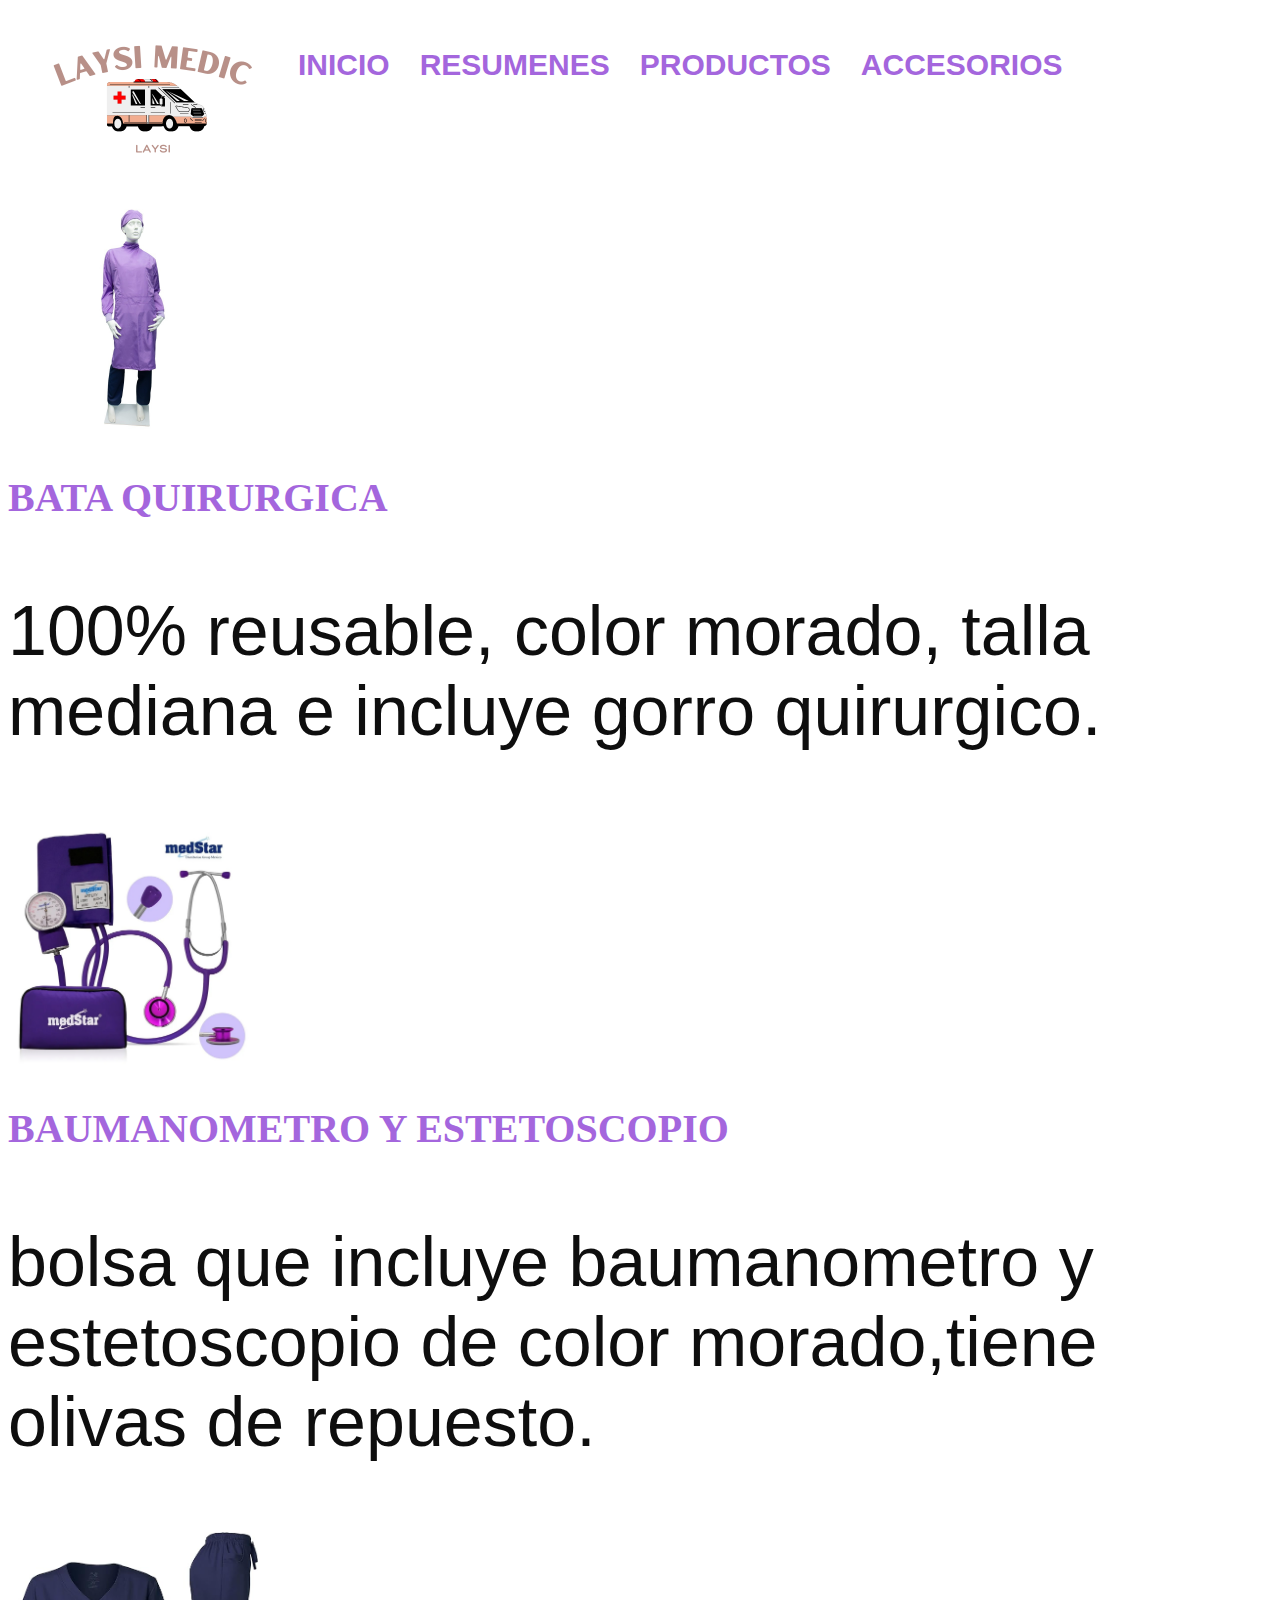
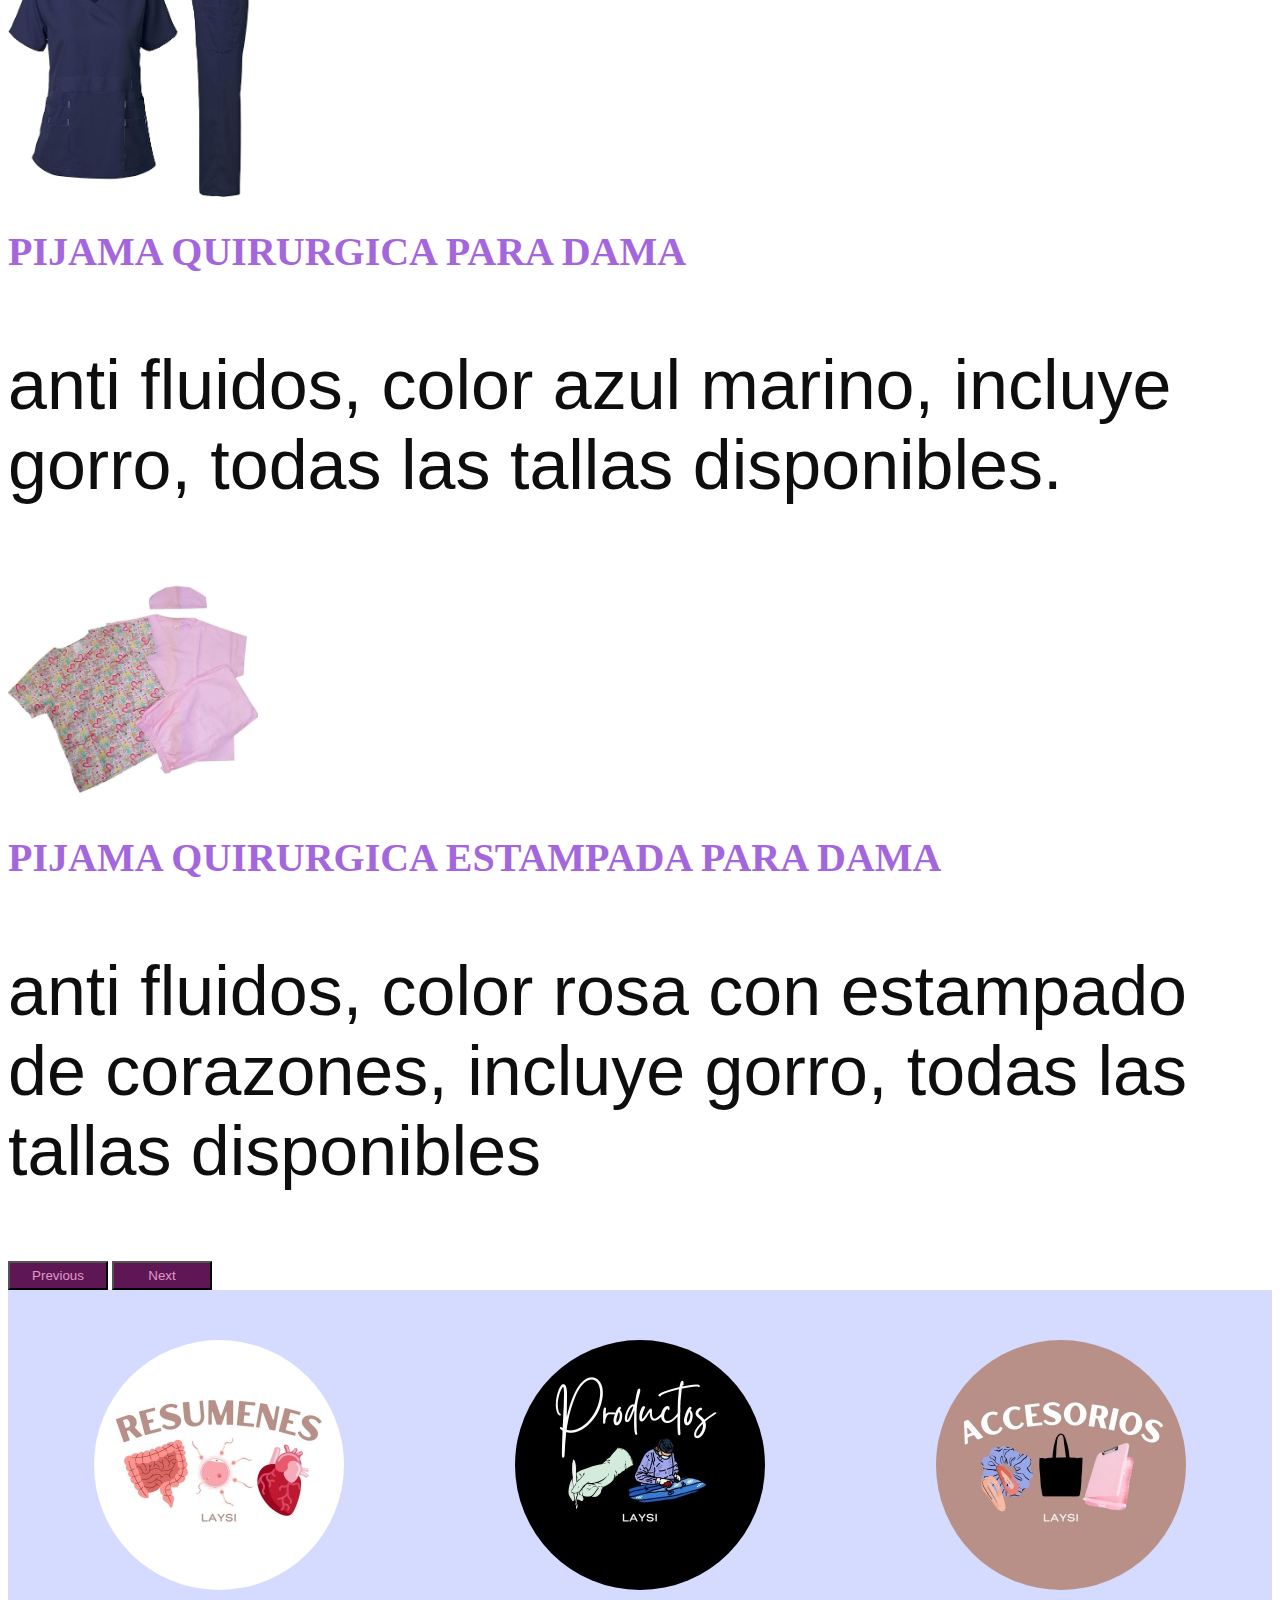
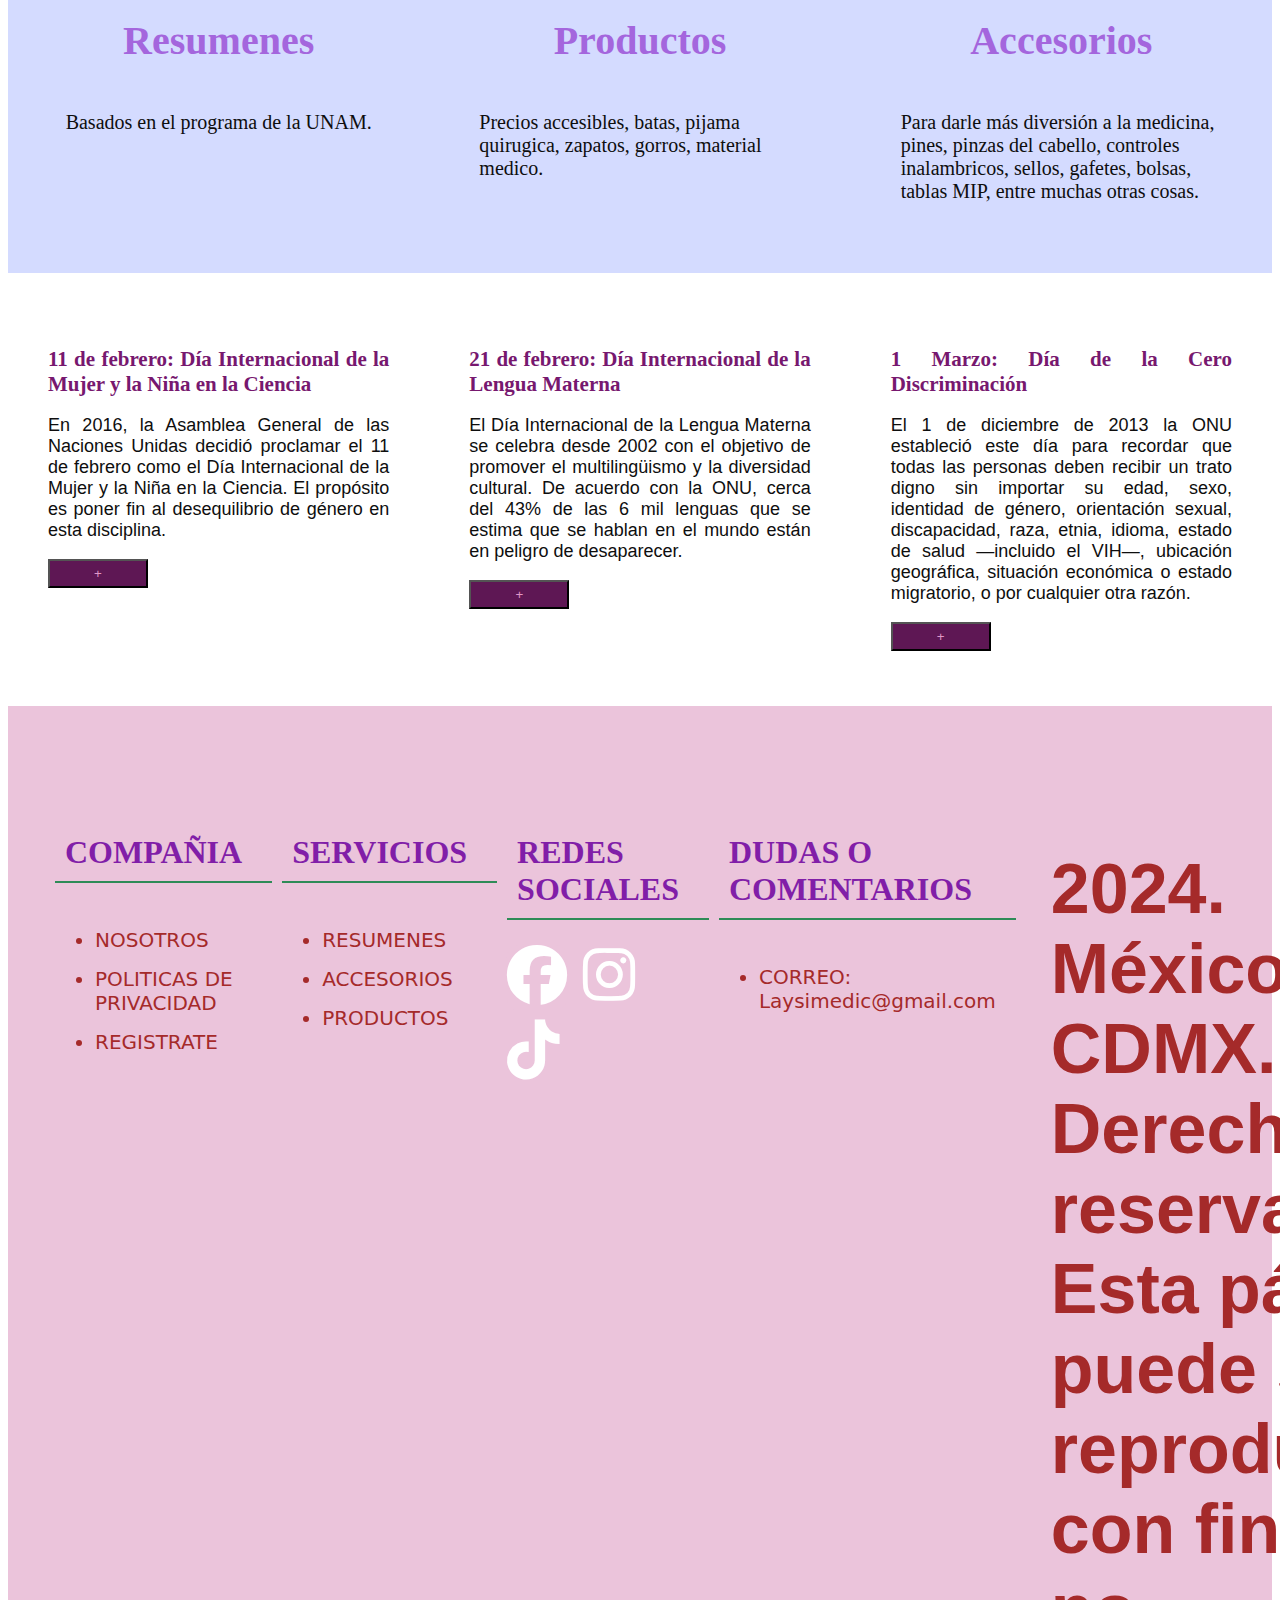
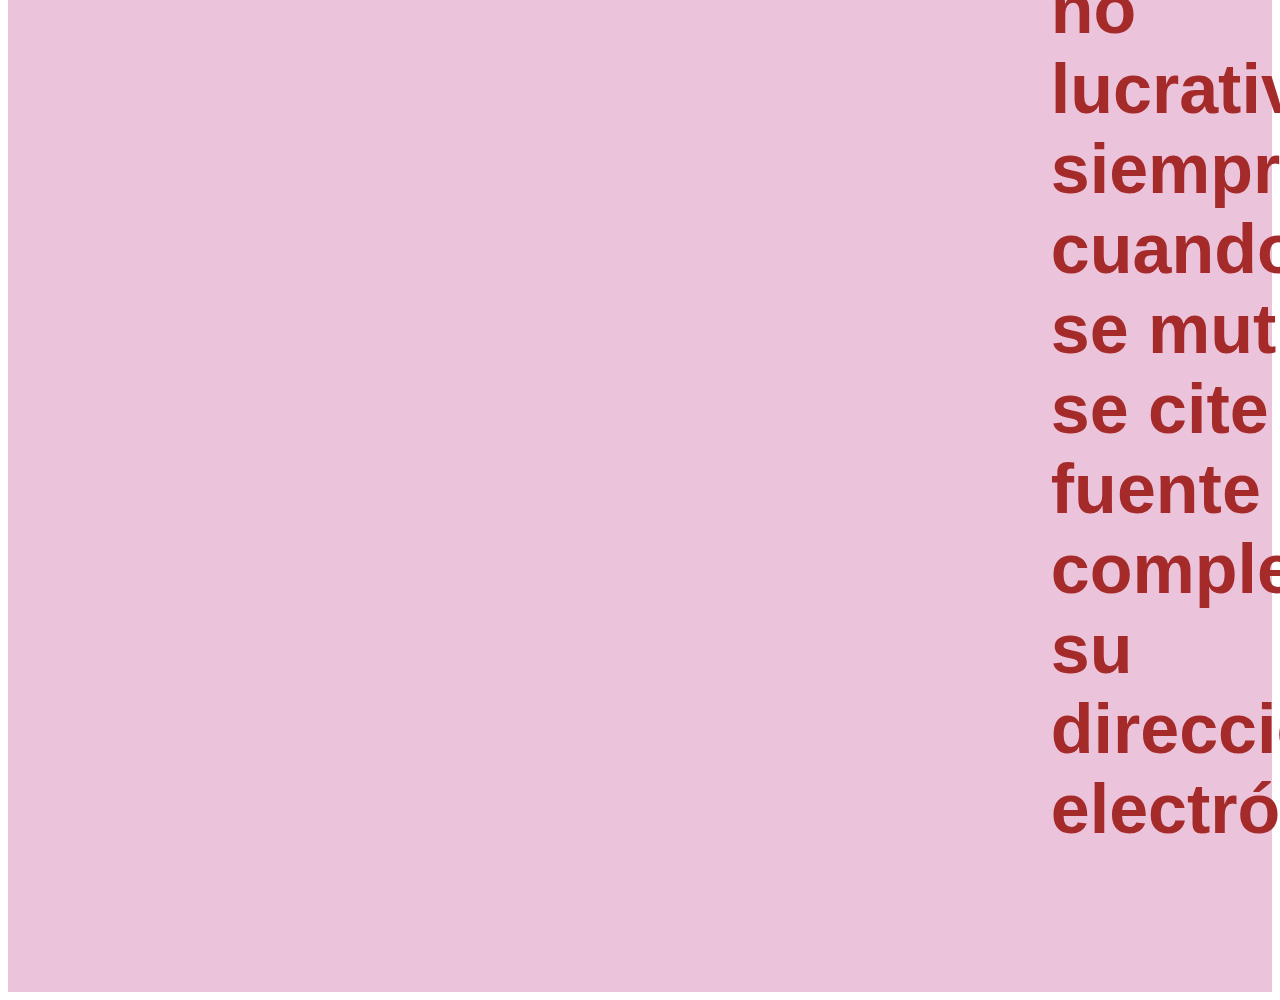
<file: index.html>
<!DOCTYPE html>
<html lang="en">

<head>
  <meta charset="UTF-8" />
  <meta name="viewport" content="width=device-width, initial-scale=1.0" />
  <link rel="stylesheet" href="style.css">
<link rel="stylesheet" href="https://cdnjs.cloudflare.com/ajax/libs/font-awesome/6.2.1/css/all.min.css">
  <link href="https://cdn.jsdelivr.net/npm/bootstrap@5.0.2/dist/css/bootstrap.min.css" rel="stylesheet"
    integrity="sha384-EVSTQN3/azprG1Anm3QDgpJLIm9Nao0Yz1ztcQTwFspd3yD65VohhpuuCOmLASjC" crossorigin="anonymous">
  <script defer src="./main.js"></script>
  <title>Laysi Medic</title>
</head>

<body>

  <header>
    <div class="barra">
      <div>
        <img src="./imagenes/logo pmg.png" alt="logo de pagina">
      </div>
      <nav>
        <ul>
          <li> <a href="./">
            INICIO
          </a></li>
          <li><a href="./resumenes/resumenes.html">
            RESUMENES
          </a></li>
          <li><a href="./productos/productos.html">
            PRODUCTOS
          </a></li>
          <li><a href="./accesorios/accesorios.html">
            ACCESORIOS
          </a></li>
        </ul>
      </nav>
  </header>
  <div>
    <div id="carouselExampleInterval" class="carousel slide" data-bs-ride="carousel">
      <div class="carousel-inner">
        <div class="carousel-item active carousel-div" data-bs-interval="2000">
          <img src="./imagenes/carousel5.jpg" class="d-block w-100 img-carrusel carousel-img" alt="carousel 1">
          <div class="carousel-caption">
            <h1>BATA QUIRURGICA</h1>
            <p class="fs-6">100% reusable, color morado, talla mediana e incluye gorro quirurgico.</p>
          </div>
        </div>

        <div class="carousel-item carousel-div" data-bs-interval="2000">
          <img src="./imagenes/carousel 2.jpg" class="d-block w-100 img-carrusel carousel-img" alt="carousel 2">
          <div class="carousel-caption">
            <h1>BAUMANOMETRO Y ESTETOSCOPIO</h1>
            <p class="fs-6">bolsa que incluye baumanometro y estetoscopio de color morado,tiene olivas de repuesto.</p>
          </div>
        </div>

        <div class="carousel-item carousel-div" data-bs-interval="2000">
          <img src="./imagenes/carousel 3.jpg" class="d-block w-100 img-carrusel carousel-img " alt="...">
          <div class="carousel-caption">
            <h1>PIJAMA QUIRURGICA PARA DAMA</h1>
            <p class="fs-6">anti fluidos, color azul marino, incluye gorro, todas las tallas disponibles. </p>
          </div>
        </div>

        <div class="carousel-item carousel-div" data-bs-interval="2000">
          <img src="./imagenes/carousel 4.jpg" class="d-block w-100 img-carrusel carousel-img" alt="...">
          <div class="carousel-caption">
            <h1>PIJAMA QUIRURGICA ESTAMPADA PARA DAMA</h1>
            <p class="fs-6">anti fluidos, color rosa con estampado de corazones, incluye gorro, todas las tallas
              disponibles</p>
          </div>
        </div>

      </div>
      <button class="carousel-control-prev" type="button" data-bs-target="#carouselExampleInterval"
        data-bs-slide="prev">
        <span class="carousel-control-prev-icon" aria-hidden="true"></span>
        <span class="visually-hidden">Previous</span>
      </button>
      <button class="carousel-control-next" type="button" data-bs-target="#carouselExampleInterval"
        data-bs-slide="next">
        <span class="carousel-control-next-icon" aria-hidden="true"></span>
        <span class="visually-hidden">Next</span>
      </button>
    </div>



    <div class="cuerpo">
      <div class="caja">
        <img src="./imagenes/resumenes.jpg" alt="resumenes base">
        <h1>Resumenes</h1>
        <p>Basados en el programa de la UNAM.</p>
      </div>
      <div class="caja">
        <img src="./imagenes/productos.jpg" alt="productos base">
        <h1>Productos</h1>
        <p>Precios accesibles, batas, pijama quirugica, zapatos, gorros, material medico.</p>
      </div>
      <div class="caja">
        <img src="./imagenes/accesorios.jpg" alt="accesorios base">
        <h1>Accesorios</h1>
        <p>Para darle más diversión a la medicina, pines, pinzas del cabello, controles inalambricos, sellos, gafetes,
          bolsas, tablas MIP, entre muchas otras cosas.</p>
      </div>
    </div>

    <div class="contenedor">
      <div class="noticias">
        <h1>11 de febrero: Día Internacional de la Mujer y la Niña en la Ciencia</h1>
        <div id="contenido">
          <p> En 2016, la Asamblea General de las Naciones Unidas decidió proclamar el 11 de febrero como el Día
            Internacional de la Mujer y la Niña en la Ciencia. El propósito es poner fin al desequilibrio de género en
            esta disciplina.</p>
        </div>
        <button onclick='muestra_oculta("contenido")' class="btn btn-primary" form="contenido">+</button>
      </div>

      <div class="noticias">
        <h1>21 de febrero: Día Internacional de la Lengua Materna</h1>
        <div id="contenido2">
          <p>El Día Internacional de la Lengua Materna se celebra desde 2002 con el objetivo de promover el
            multilingüismo y la diversidad cultural. De acuerdo con la ONU, cerca del 43% de las 6 mil lenguas que se
            estima que se hablan en el mundo están en peligro de desaparecer.</p>
        </div>
        <button onclick="muestra_oculta('contenido2')" class="btn btn-primary" form="contenido2">+</button>
      </div>

      <div class="noticias">
        <h1>1 Marzo: Día de la Cero Discriminación</h1>
        <div id="contenido3">
          <p>El 1 de diciembre de 2013 la ONU estableció este día para recordar que todas las personas deben recibir un
            trato digno sin importar su edad, sexo, identidad de género, orientación sexual, discapacidad, raza, etnia,
            idioma, estado de salud —incluido el VIH—, ubicación geográfica, situación económica o estado migratorio, o
            por cualquier otra razón.</p>
        </div>
        <button onclick="muestra_oculta('contenido3')" class="btn btn-primary" form="contenido3">+</button>
      </div>

    </div>

    <footer class="footer">
      <div class="conteiner">

        <div class="footer-row">

          <div class="footer-links">
            <h4>COMPAÑIA</h4>
            <ul>
              <li><a href="">NOSOTROS</a></li>
              <li><a href="">POLITICAS DE PRIVACIDAD</a></li>
              <li> <a href="">REGISTRATE</a></li>
            </ul>
          </div>

          <div class="footer-links">
            <h4>SERVICIOS</h4>
            <ul>
              <li> <a href="file:///C:/Users/dianey/Desktop/PRACTICAS/Mi%20pagina%20web/resumenes/resumenes.html">RESUMENES</a></i>
                <li><a href="file:///C:/Users/dianey/Desktop/PRACTICAS/Mi%20pagina%20web/accesorios/accesorios.html"> ACCESORIOS</a></i>
                  <li><a href="file:///C:/Users/dianey/Desktop/PRACTICAS/Mi%20pagina%20web/productos/productos.html"> PRODUCTOS</a></i>
            </ul>
          </div>

          <div class="footer-links">
            <h4>REDES SOCIALES</h4>
            <div class="social-links">
               <a href="#"><span style="color: #ffffff;"><i class="fab fa-facebook fa-3x"></i></span></a>
              <a href="#"><span style=" color: #ffffff;"><i class="fab fa-instagram fa-3x"></i></span></a>
              <a href="#"></a><span style="color: #ffffff;"><i class="fab fa-tiktok fa-3x"></i></span></a> 
              
            </div>
          </div>

          <div class="footer-links">
            <h4>DUDAS O COMENTARIOS</h4>
            <ul>
              <li>CORREO: Laysimedic@gmail.com</li>
            </ul>
          </div>





          <p class="fs-6">2024. México, CDMX. Derechos reservados.  Esta página puede ser reproducida con fines no lucrativos, siempre y cuando no se mutile, se cite la fuente completa y su dirección electrónica.</p>
        </div>
      </div>
    </footer>

    <script src="https://cdn.jsdelivr.net/npm/bootstrap@5.0.2/dist/js/bootstrap.bundle.min.js"
      integrity="sha384-MrcW6ZMFYlzcLA8Nl+NtUVF0sA7MsXsP1UyJoMp4YLEuNSfAP+JcXn/tWtIaxVXM"
      crossorigin="anonymous"></script>
</body>

</html>
</file>
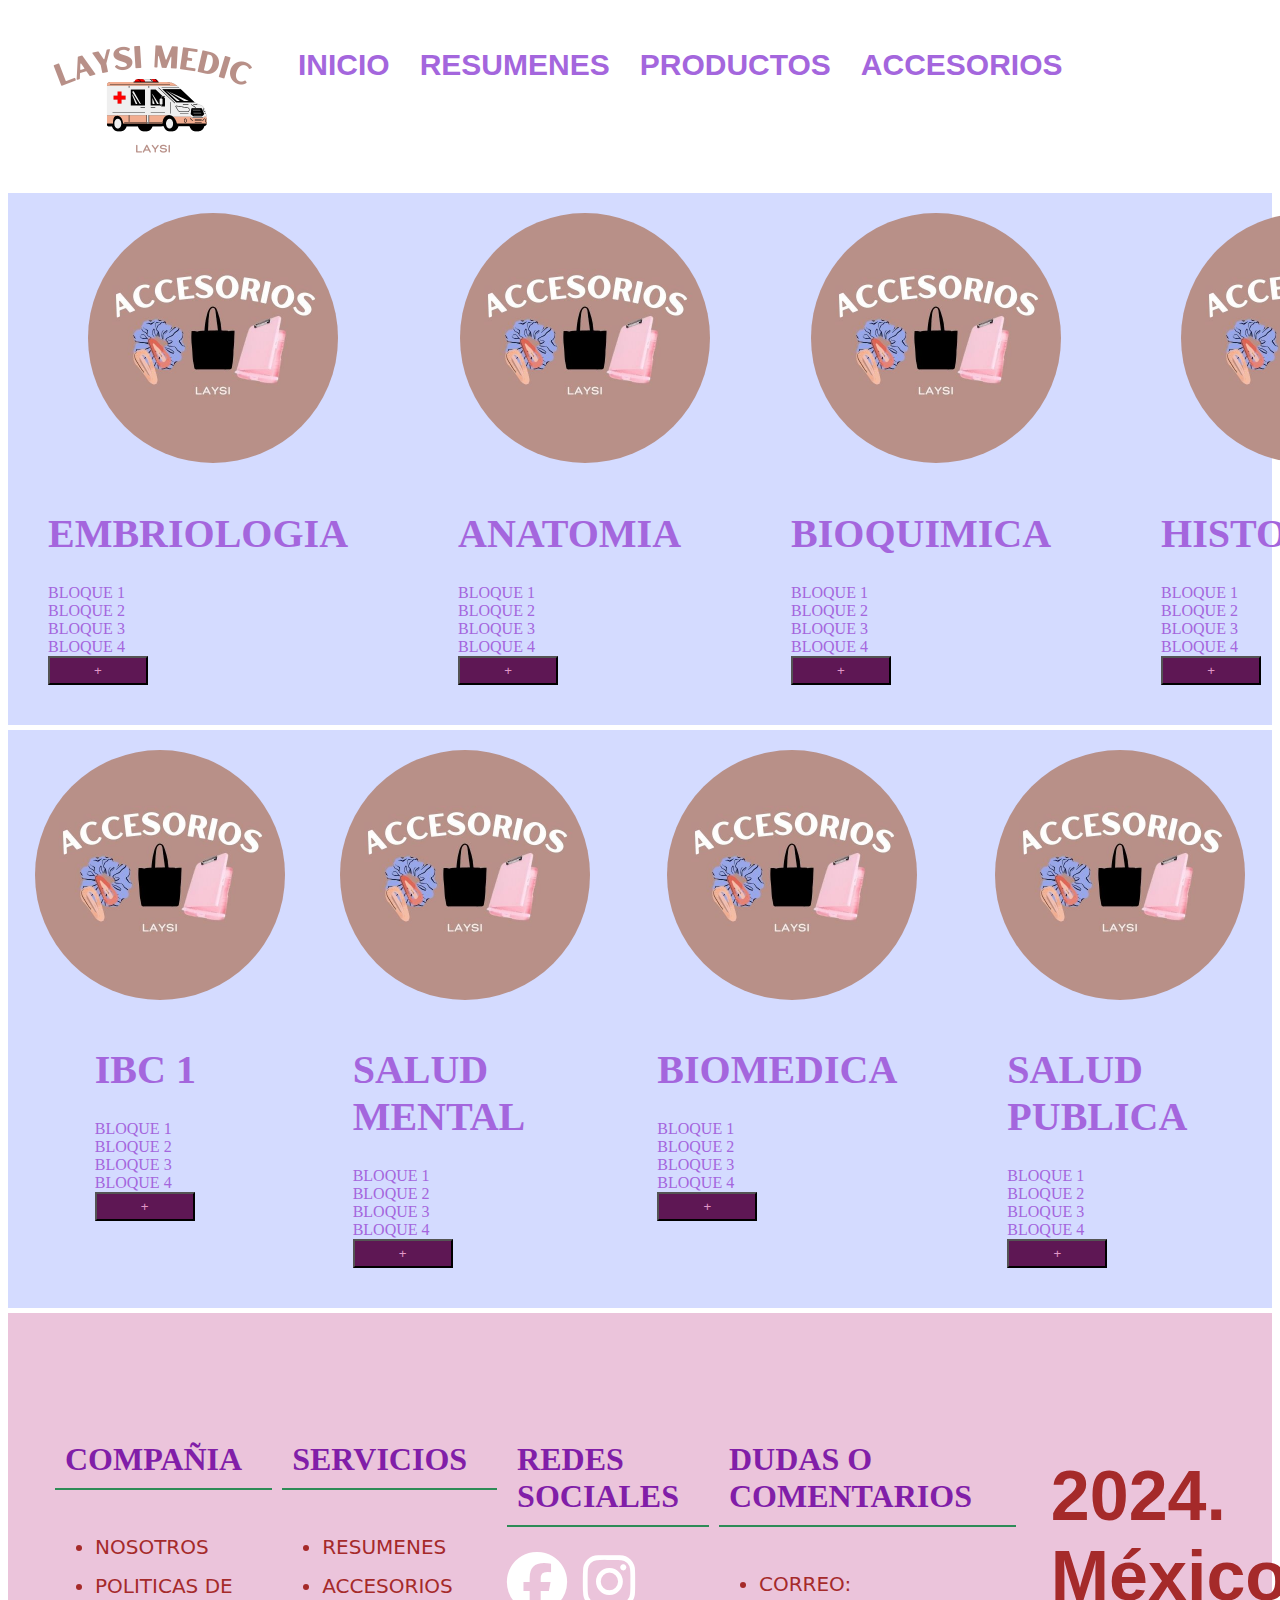
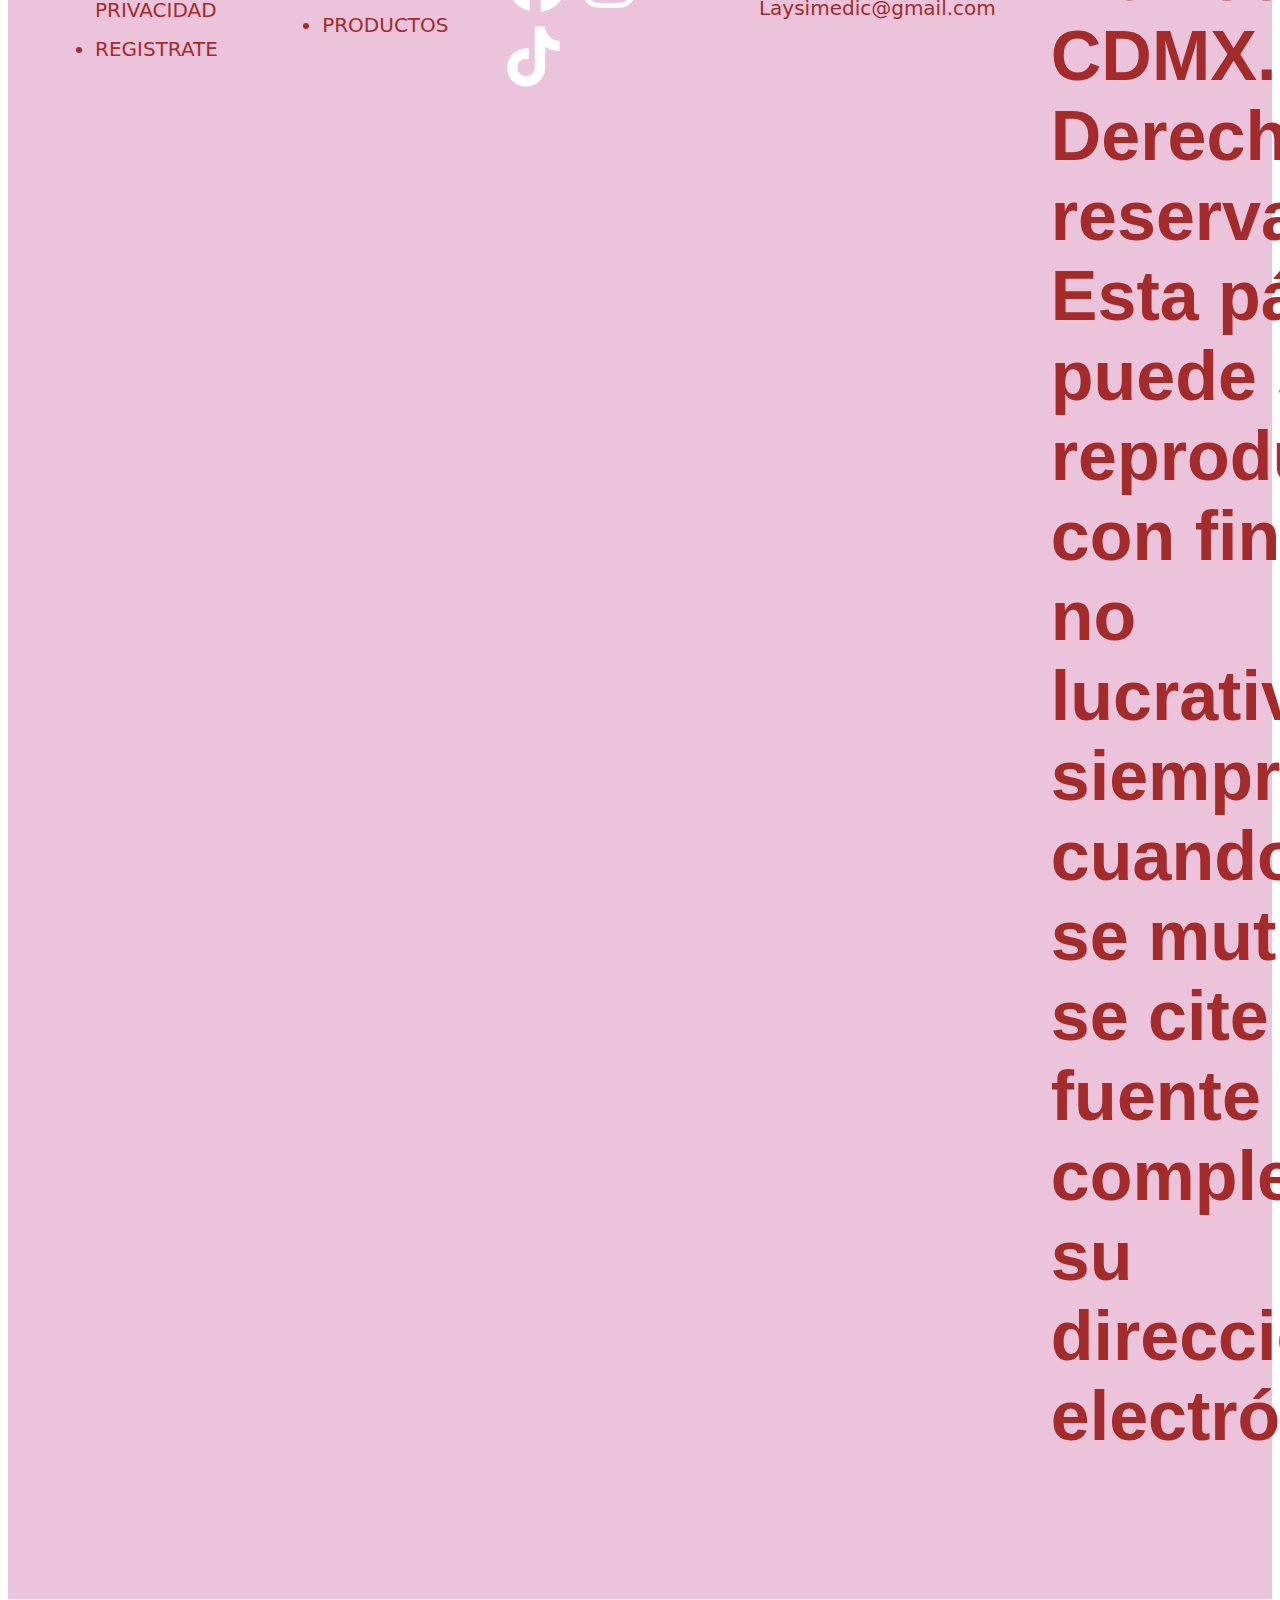
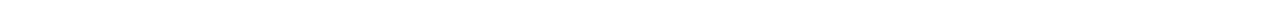
<file: accesorios/accesorios.html>
<!DOCTYPE html>
<html lang="en">

<head>
    <meta charset="UTF-8">
    <meta http-equiv="X-UA-Compatible" content="IE=edge">
    <meta name="viewport" content="width=device-width, initial-scale=1.0">
    <link rel="stylesheet" href="style.css">
    <link rel="stylesheet" href="https://cdnjs.cloudflare.com/ajax/libs/font-awesome/6.2.1/css/all.min.css">
    <link href="https://cdn.jsdelivr.net/npm/bootstrap@5.0.2/dist/css/bootstrap.min.css" rel="stylesheet"
        integrity="sha384-EVSTQN3/azprG1Anm3QDgpJLIm9Nao0Yz1ztcQTwFspd3yD65VohhpuuCOmLASjC" crossorigin="anonymous">
    <script defer src="./main.js"></script>
    <title>RESUMENES</title>


</head>

<body>
    <header>
        <div class="barra">
            <div>
                <img src="./imagenes/logo pmg.png" alt="logo de pagina">
            </div>
            <nav>
                <ul>
                    <li> <a href="../index.html">
                            INICIO
                        </a></li>
                    <li><a href="../resumenes/resumenes.html">
                            RESUMENES
                        </a></li>
                    <li><a href="../productos/productos.html">
                            PRODUCTOS
                        </a></li>
                    <li><a
                            href="./accesorios.html">
                            ACCESORIOS
                        </a></li>
                </ul>
            </nav>
        </div>
    </header>

    <div class="cuerpo">
        <div class="caja-resumenes">
            <img src="./imagenes/accesorios.jpg" alt="accesorios base">
            <nav>
                <ul>
                    <div class="resumenes-links">
                        <li><a
                                href="file:///C:/Users/dianey/Desktop/PRACTICAS/Mi%20pagina%20web/resumenes/embriologia.html">
                                <h1>EMBRIOLOGIA</h1>
                            </a></li>
                        <div>
                            <div id="contenido">
                                <li> <a href="">BLOQUE 1</a></li>
                                <li> <a href="">BLOQUE 2</a></li>
                                <li> <a href="">BLOQUE 3</a></li>
                                <li> <a href="">BLOQUE 4</a></li>
                            </div>
                            <button onclick='muestra_oculta("contenido")' class="btn btn-primary"
                                form="contenido">+</button>
                        </div>
                    </div>
                </ul>
            </nav>
        </div>

        <div class="caja-resumenes">
            <img src="./imagenes/accesorios.jpg" alt="accesorios base">
            <nav>
                <ul>
                    <div class="resumenes-links">
                        <li><a
                                href="file:///C:/Users/dianey/Desktop/PRACTICAS/Mi%20pagina%20web/resumenes/anatomia.html">
                                <h1>ANATOMIA</h1>
                            </a></li>
                        <div>
                            <div id="contenido2">
                                <li> <a href="">BLOQUE 1</a></li>
                                <li> <a href="">BLOQUE 2</a></li>
                                <li> <a href="">BLOQUE 3</a></li>
                                <li> <a href="">BLOQUE 4</a></li>
                            </div>
                            <button onclick='muestra_oculta("contenido2")' class="btn btn-primary"
                                form="contenido2">+</button>
                        </div>
                    </div>
                </ul>
            </nav>
        </div>

        <div class="caja-resumenes">
            <img src="./imagenes/accesorios.jpg" alt="accesorios base">
            <nav>
                <ul>
                    <div class="resumenes-links">
                        <li><a
                                href="file:///C:/Users/dianey/Desktop/PRACTICAS/Mi%20pagina%20web/resumenes/bioquimica.html">
                                <h1>BIOQUIMICA</h1>
                            </a></li>
                        <div>
                            <div id="contenido3">
                                <li> <a href="">BLOQUE 1</a></li>
                                <li> <a href="">BLOQUE 2</a></li>
                                <li> <a href="">BLOQUE 3</a></li>
                                <li> <a href="">BLOQUE 4</a></li>
                            </div>
                            <button onclick='muestra_oculta("contenido3")' class="btn btn-primary"
                                form="contenido3">+</button>
                        </div>
                    </div>
                </ul>
            </nav>
        </div>

        <div class="caja-resumenes">
            <img src="./imagenes/accesorios.jpg" alt="accesorios base">
            <nav>
                <ul>
                    <div class="resumenes-links">
                        <li><a
                                href="file:///C:/Users/dianey/Desktop/PRACTICAS/Mi%20pagina%20web/resumenes/histologia.html">
                                <h1>HISTOLOGIA</h1>
                            </a></li>
                        <div>
                            <div id="contenido4">
                                <li> <a href="">BLOQUE 1</a></li>
                                <li> <a href="">BLOQUE 2</a></li>
                                <li> <a href="">BLOQUE 3</a></li>
                                <li> <a href="">BLOQUE 4</a></li>
                            </div>
                            <button onclick='muestra_oculta("contenido4")' class="btn btn-primary"
                                form="contenido4">+</button>
                        </div>
                    </div>
                </ul>
            </nav>
        </div>
    </div>

    <div class="cuerpo">
        <div class="caja-resumenes">
            <img src="./imagenes/accesorios.jpg" alt="accesorios base">
            <nav>
                <ul>
                    <div class="resumenes-links">
                        <li><a href="file:///C:/Users/dianey/Desktop/PRACTICAS/Mi%20pagina%20web/resumenes/ibc1.html">
                                <h1>IBC 1</h1>
                            </a></li>
                        <div>
                            <div id="contenido5">
                                <li> <a href="">BLOQUE 1</a></li>
                                <li> <a href="">BLOQUE 2</a></li>
                                <li> <a href="">BLOQUE 3</a></li>
                                <li> <a href="">BLOQUE 4</a></li>
                            </div>
                            <button onclick='muestra_oculta("contenido5")' class="btn btn-primary"
                                form="contenido5">+</button>
                        </div>
                    </div>
                </ul>
            </nav>
        </div>

        <div class="caja-resumenes">
            <img src="./imagenes/accesorios.jpg" alt="accesorios base">
            <nav>
                <ul>
                    <div class="resumenes-links">
                        <li><a
                                href="file:///C:/Users/dianey/Desktop/PRACTICAS/Mi%20pagina%20web/resumenes/saludmental.html">
                                <h1>SALUD MENTAL</h1>
                            </a></li>
                        <div>
                            <div id="contenido6">
                                <li> <a href="">BLOQUE 1</a></li>
                                <li> <a href="">BLOQUE 2</a></li>
                                <li> <a href="">BLOQUE 3</a></li>
                                <li> <a href="">BLOQUE 4</a></li>
                            </div>
                            <button onclick='muestra_oculta("contenido6")' class="btn btn-primary"
                                form="contenido6">+</button>
                        </div>
                    </div>
                </ul>
            </nav>
        </div>

        <div class="caja-resumenes">
            <img src="./imagenes/accesorios.jpg" alt="accesorios base">
            <nav>
                <ul>
                    <div class="resumenes-links">
                        <li><a
                                href="file:///C:/Users/dianey/Desktop/PRACTICAS/Mi%20pagina%20web/resumenes/biomedica.html">
                                <h1>BIOMEDICA</h1>
                            </a></li>
                        <div>
                            <div id="contenido7">
                                <li> <a href="">BLOQUE 1</a></li>
                                <li> <a href="">BLOQUE 2</a></li>
                                <li> <a href="">BLOQUE 3</a></li>
                                <li> <a href="">BLOQUE 4</a></li>
                            </div>
                            <button onclick='muestra_oculta("contenido7")' class="btn btn-primary"
                                form="contenido7">+</button>
                        </div>
                    </div>
                </ul>
            </nav>
        </div>

        <div class="caja-resumenes">
            <img src="./imagenes/accesorios.jpg" alt="accesorios base">
            <nav>
                <ul>
                    <div class="resumenes-links">
                        <li><a
                                href="file:///C:/Users/dianey/Desktop/PRACTICAS/Mi%20pagina%20web/resumenes/saludpublica.html">
                                <h1>SALUD PUBLICA</h1>
                            </a></li>
                        <div>
                            <div id="contenido8">
                                <li> <a href="">BLOQUE 1</a></li>
                                <li> <a href="">BLOQUE 2</a></li>
                                <li> <a href="">BLOQUE 3</a></li>
                                <li> <a href="">BLOQUE 4</a></li>
                            </div>
                            <button onclick='muestra_oculta("contenido8")' class="btn btn-primary"
                                form="contenido8">+</button>
                        </div>
                    </div>
                </ul>
            </nav>
        </div>
    </div>


    <footer class="footer">
        <div class="conteiner">

            <div class="footer-row">
                <div class="footer-links">
                    <h4>COMPAÑIA</h4>
                    <ul>
                        <li><a href="">NOSOTROS</a></li>
                        <li><a href="">POLITICAS DE PRIVACIDAD</a></li>
                        <li> <a href="">REGISTRATE</a></li>
                    </ul>
                </div>

                <div class="footer-links">
                    <h4>SERVICIOS</h4>
                    <ul>
                        <li> <a
                                href="file:///C:/Users/dianey/Desktop/PRACTICAS/Mi%20pagina%20web/resumenes/resumenes.html">RESUMENES</a></i>
                        <li><a
                                href="file:///C:/Users/dianey/Desktop/PRACTICAS/Mi%20pagina%20web/accesorios/accesorios.html">
                                ACCESORIOS</a></i>
                        <li><a
                                href="file:///C:/Users/dianey/Desktop/PRACTICAS/Mi%20pagina%20web/productos/productos.html">
                                PRODUCTOS</a></i>
                    </ul>
                </div>

                <div class="footer-links">
                    <h4>REDES SOCIALES</h4>
                    <div class="social-links">
                        <a href="#"><span style="color: #ffffff;"><i class="fab fa-facebook fa-3x"></i></span></a>
                        <a href="#"><span style=" color: #ffffff;"><i class="fab fa-instagram fa-3x"></i></span></a>
                        <a href="#"></a><span style="color: #ffffff;"><i class="fab fa-tiktok fa-3x"></i></span></a>

                    </div>
                </div>

                <div class="footer-links">
                    <h4>DUDAS O COMENTARIOS</h4>
                    <ul>
                        <li>CORREO: Laysimedic@gmail.com</li>
                    </ul>
                </div>

                <p class="fs-6">2024. México, CDMX. Derechos reservados. Esta página puede ser reproducida con
                    fines no lucrativos, siempre y cuando no se mutile, se cite la fuente completa y su
                    dirección electrónica.</p>
            </div>
        </div>
    </footer>

</body>
</html>
</file>
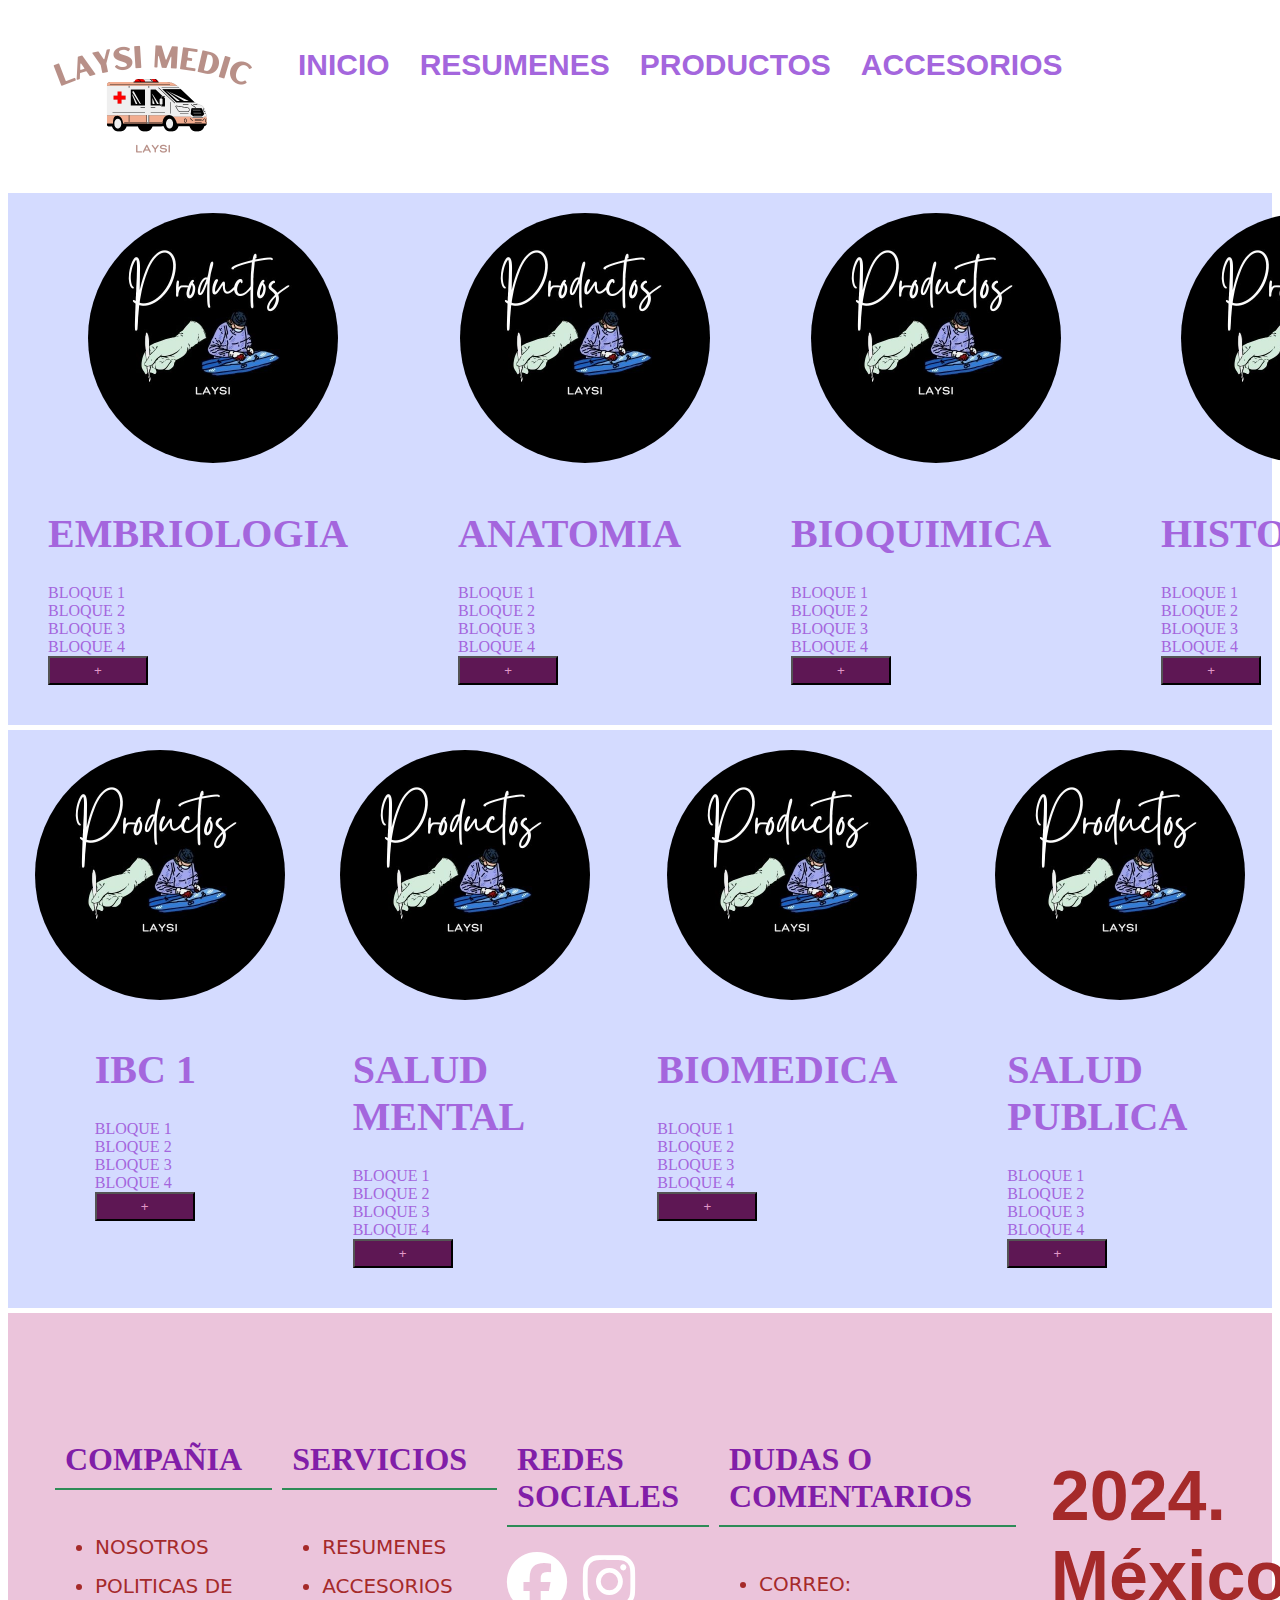
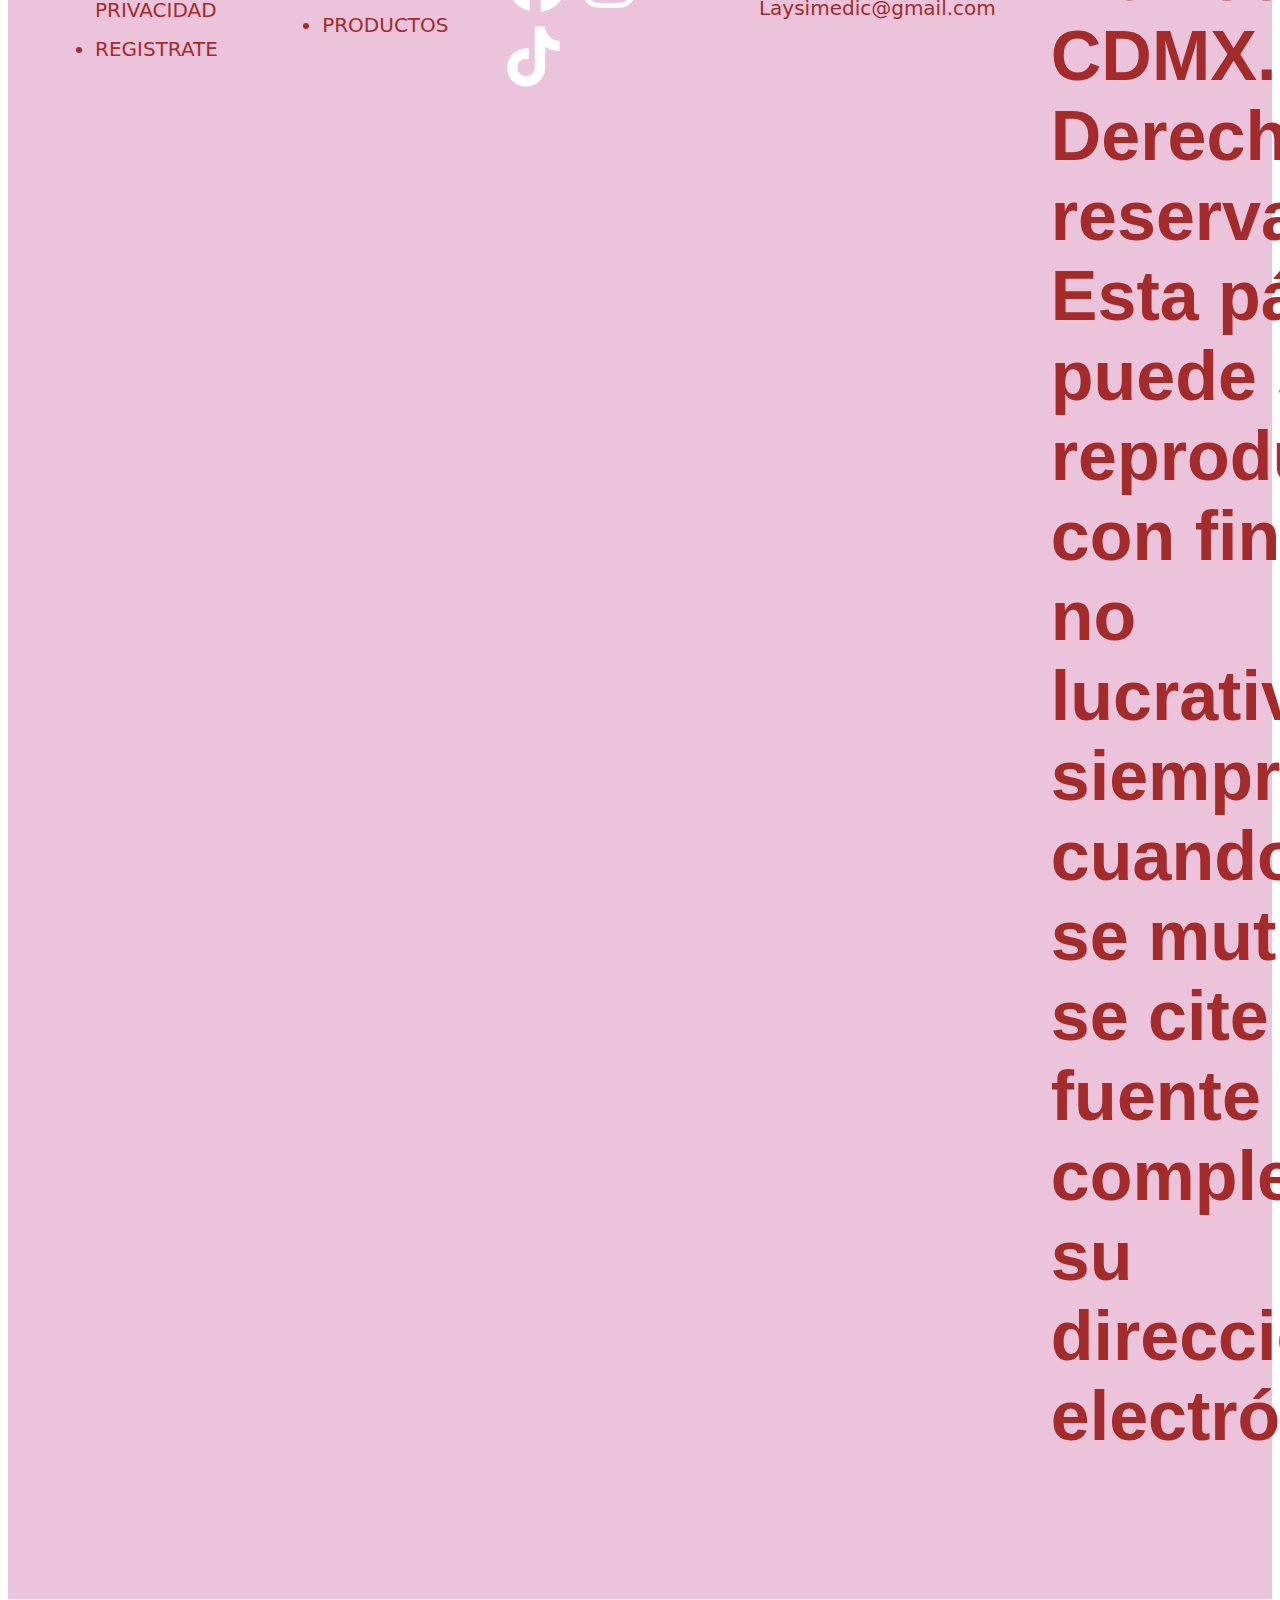
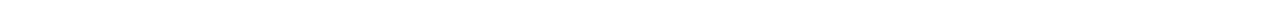
<file: productos/productos.html>
<!DOCTYPE html>
<html lang="en">

<head>
    <meta charset="UTF-8">
    <meta http-equiv="X-UA-Compatible" content="IE=edge">
    <meta name="viewport" content="width=device-width, initial-scale=1.0">
    <link rel="stylesheet" href="style.css">
    <link rel="stylesheet" href="https://cdnjs.cloudflare.com/ajax/libs/font-awesome/6.2.1/css/all.min.css">
    <link href="https://cdn.jsdelivr.net/npm/bootstrap@5.0.2/dist/css/bootstrap.min.css" rel="stylesheet"
        integrity="sha384-EVSTQN3/azprG1Anm3QDgpJLIm9Nao0Yz1ztcQTwFspd3yD65VohhpuuCOmLASjC" crossorigin="anonymous">
    <script defer src="./main.js"></script>
    <title>PRODUCTOS</title>


</head>

<body>
    <header>
        <div class="barra">
            <div>
                <img src="./imagenes/logo pmg.png" alt="logo de pagina">
            </div>
            <nav>
                <ul>
                    <li> <a href="../index.html">
                            INICIO
                        </a></li>
                    <li><a href="../resumenes/resumenes.html">
                            RESUMENES
                        </a></li>
                    <li><a href="./productos.html">
                            PRODUCTOS
                        </a></li>
                    <li><a
                            href="../accesorios/accesorios.html">
                            ACCESORIOS
                        </a></li>
                </ul>
            </nav>
        </div>
    </header>

    <div class="cuerpo">
        <div class="caja-resumenes">
            <img src="./imagenes/productos.jpg" alt="productos base">
            <nav>
                <ul>
                    <div class="resumenes-links">
                        <li><a
                                href="file:///C:/Users/dianey/Desktop/PRACTICAS/Mi%20pagina%20web/resumenes/embriologia.html">
                                <h1>EMBRIOLOGIA</h1>
                            </a></li>
                        <div>
                            <div id="contenido">
                                <li> <a href="">BLOQUE 1</a></li>
                                <li> <a href="">BLOQUE 2</a></li>
                                <li> <a href="">BLOQUE 3</a></li>
                                <li> <a href="">BLOQUE 4</a></li>
                            </div>
                            <button onclick='muestra_oculta("contenido")' class="btn btn-primary"
                                form="contenido">+</button>
                        </div>
                    </div>
                </ul>
            </nav>
        </div>

        <div class="caja-resumenes">
            <img src="./imagenes/productos.jpg" alt="productos base">
            <nav>
                <ul>
                    <div class="resumenes-links">
                        <li><a
                                href="file:///C:/Users/dianey/Desktop/PRACTICAS/Mi%20pagina%20web/resumenes/anatomia.html">
                                <h1>ANATOMIA</h1>
                            </a></li>
                        <div>
                            <div id="contenido2">
                                <li> <a href="">BLOQUE 1</a></li>
                                <li> <a href="">BLOQUE 2</a></li>
                                <li> <a href="">BLOQUE 3</a></li>
                                <li> <a href="">BLOQUE 4</a></li>
                            </div>
                            <button onclick='muestra_oculta("contenido2")' class="btn btn-primary"
                                form="contenido2">+</button>
                        </div>
                    </div>
                </ul>
            </nav>
        </div>

        <div class="caja-resumenes">
            <img src="./imagenes/productos.jpg" alt="productos base">
            <nav>
                <ul>
                    <div class="resumenes-links">
                        <li><a
                                href="file:///C:/Users/dianey/Desktop/PRACTICAS/Mi%20pagina%20web/resumenes/bioquimica.html">
                                <h1>BIOQUIMICA</h1>
                            </a></li>
                        <div>
                            <div id="contenido3">
                                <li> <a href="">BLOQUE 1</a></li>
                                <li> <a href="">BLOQUE 2</a></li>
                                <li> <a href="">BLOQUE 3</a></li>
                                <li> <a href="">BLOQUE 4</a></li>
                            </div>
                            <button onclick='muestra_oculta("contenido3")' class="btn btn-primary"
                                form="contenido3">+</button>
                        </div>
                    </div>
                </ul>
            </nav>
        </div>

        <div class="caja-resumenes">
            <img src="./imagenes/productos.jpg" alt="productos base">
            <nav>
                <ul>
                    <div class="resumenes-links">
                        <li><a
                                href="file:///C:/Users/dianey/Desktop/PRACTICAS/Mi%20pagina%20web/resumenes/histologia.html">
                                <h1>HISTOLOGIA</h1>
                            </a></li>
                        <div>
                            <div id="contenido4">
                                <li> <a href="">BLOQUE 1</a></li>
                                <li> <a href="">BLOQUE 2</a></li>
                                <li> <a href="">BLOQUE 3</a></li>
                                <li> <a href="">BLOQUE 4</a></li>
                            </div>
                            <button onclick='muestra_oculta("contenido4")' class="btn btn-primary"
                                form="contenido4">+</button>
                        </div>
                    </div>
                </ul>
            </nav>
        </div>
    </div>

    <div class="cuerpo">
        <div class="caja-resumenes">
            <img src="./imagenes/productos.jpg" alt="productos base">
            <nav>
                <ul>
                    <div class="resumenes-links">
                        <li><a href="file:///C:/Users/dianey/Desktop/PRACTICAS/Mi%20pagina%20web/resumenes/ibc1.html">
                                <h1>IBC 1</h1>
                            </a></li>
                        <div>
                            <div id="contenido5">
                                <li> <a href="">BLOQUE 1</a></li>
                                <li> <a href="">BLOQUE 2</a></li>
                                <li> <a href="">BLOQUE 3</a></li>
                                <li> <a href="">BLOQUE 4</a></li>
                            </div>
                            <button onclick='muestra_oculta("contenido5")' class="btn btn-primary"
                                form="contenido5">+</button>
                        </div>
                    </div>
                </ul>
            </nav>
        </div>

        <div class="caja-resumenes">
            <img src="./imagenes/productos.jpg" alt="productos base">
            <nav>
                <ul>
                    <div class="resumenes-links">
                        <li><a
                                href="file:///C:/Users/dianey/Desktop/PRACTICAS/Mi%20pagina%20web/resumenes/saludmental.html">
                                <h1>SALUD MENTAL</h1>
                            </a></li>
                        <div>
                            <div id="contenido6">
                                <li> <a href="">BLOQUE 1</a></li>
                                <li> <a href="">BLOQUE 2</a></li>
                                <li> <a href="">BLOQUE 3</a></li>
                                <li> <a href="">BLOQUE 4</a></li>
                            </div>
                            <button onclick='muestra_oculta("contenido6")' class="btn btn-primary"
                                form="contenido6">+</button>
                        </div>
                    </div>
                </ul>
            </nav>
        </div>

        <div class="caja-resumenes">
            <img src="./imagenes/productos.jpg" alt="productos base">
            <nav>
                <ul>
                    <div class="resumenes-links">
                        <li><a
                                href="file:///C:/Users/dianey/Desktop/PRACTICAS/Mi%20pagina%20web/resumenes/biomedica.html">
                                <h1>BIOMEDICA</h1>
                            </a></li>
                        <div>
                            <div id="contenido7">
                                <li> <a href="">BLOQUE 1</a></li>
                                <li> <a href="">BLOQUE 2</a></li>
                                <li> <a href="">BLOQUE 3</a></li>
                                <li> <a href="">BLOQUE 4</a></li>
                            </div>
                            <button onclick='muestra_oculta("contenido7")' class="btn btn-primary"
                                form="contenido7">+</button>
                        </div>
                    </div>
                </ul>
            </nav>
        </div>

        <div class="caja-resumenes">
            <img src="./imagenes/productos.jpg" alt="productos base">
            <nav>
                <ul>
                    <div class="resumenes-links">
                        <li><a
                                href="file:///C:/Users/dianey/Desktop/PRACTICAS/Mi%20pagina%20web/resumenes/saludpublica.html">
                                <h1>SALUD PUBLICA</h1>
                            </a></li>
                        <div>
                            <div id="contenido8">
                                <li> <a href="">BLOQUE 1</a></li>
                                <li> <a href="">BLOQUE 2</a></li>
                                <li> <a href="">BLOQUE 3</a></li>
                                <li> <a href="">BLOQUE 4</a></li>
                            </div>
                            <button onclick='muestra_oculta("contenido8")' class="btn btn-primary"
                                form="contenido8">+</button>
                        </div>
                    </div>
                </ul>
            </nav>
        </div>
    </div>


    <footer class="footer">
        <div class="conteiner">

            <div class="footer-row">
                <div class="footer-links">
                    <h4>COMPAÑIA</h4>
                    <ul>
                        <li><a href="">NOSOTROS</a></li>
                        <li><a href="">POLITICAS DE PRIVACIDAD</a></li>
                        <li> <a href="">REGISTRATE</a></li>
                    </ul>
                </div>

                <div class="footer-links">
                    <h4>SERVICIOS</h4>
                    <ul>
                        <li> <a
                                href="file:///C:/Users/dianey/Desktop/PRACTICAS/Mi%20pagina%20web/resumenes/resumenes.html">RESUMENES</a></i>
                        <li><a
                                href="file:///C:/Users/dianey/Desktop/PRACTICAS/Mi%20pagina%20web/accesorios/accesorios.html">
                                ACCESORIOS</a></i>
                        <li><a
                                href="file:///C:/Users/dianey/Desktop/PRACTICAS/Mi%20pagina%20web/productos/productos.html">
                                PRODUCTOS</a></i>
                    </ul>
                </div>

                <div class="footer-links">
                    <h4>REDES SOCIALES</h4>
                    <div class="social-links">
                        <a href="#"><span style="color: #ffffff;"><i class="fab fa-facebook fa-3x"></i></span></a>
                        <a href="#"><span style=" color: #ffffff;"><i class="fab fa-instagram fa-3x"></i></span></a>
                        <a href="#"></a><span style="color: #ffffff;"><i class="fab fa-tiktok fa-3x"></i></span></a>

                    </div>
                </div>

                <div class="footer-links">
                    <h4>DUDAS O COMENTARIOS</h4>
                    <ul>
                        <li>CORREO: Laysimedic@gmail.com</li>
                    </ul>
                </div>

                <p class="fs-6">2024. México, CDMX. Derechos reservados. Esta página puede ser reproducida con
                    fines no lucrativos, siempre y cuando no se mutile, se cite la fuente completa y su
                    dirección electrónica.</p>
            </div>
        </div>
    </footer>

</body>
</html>
</file>
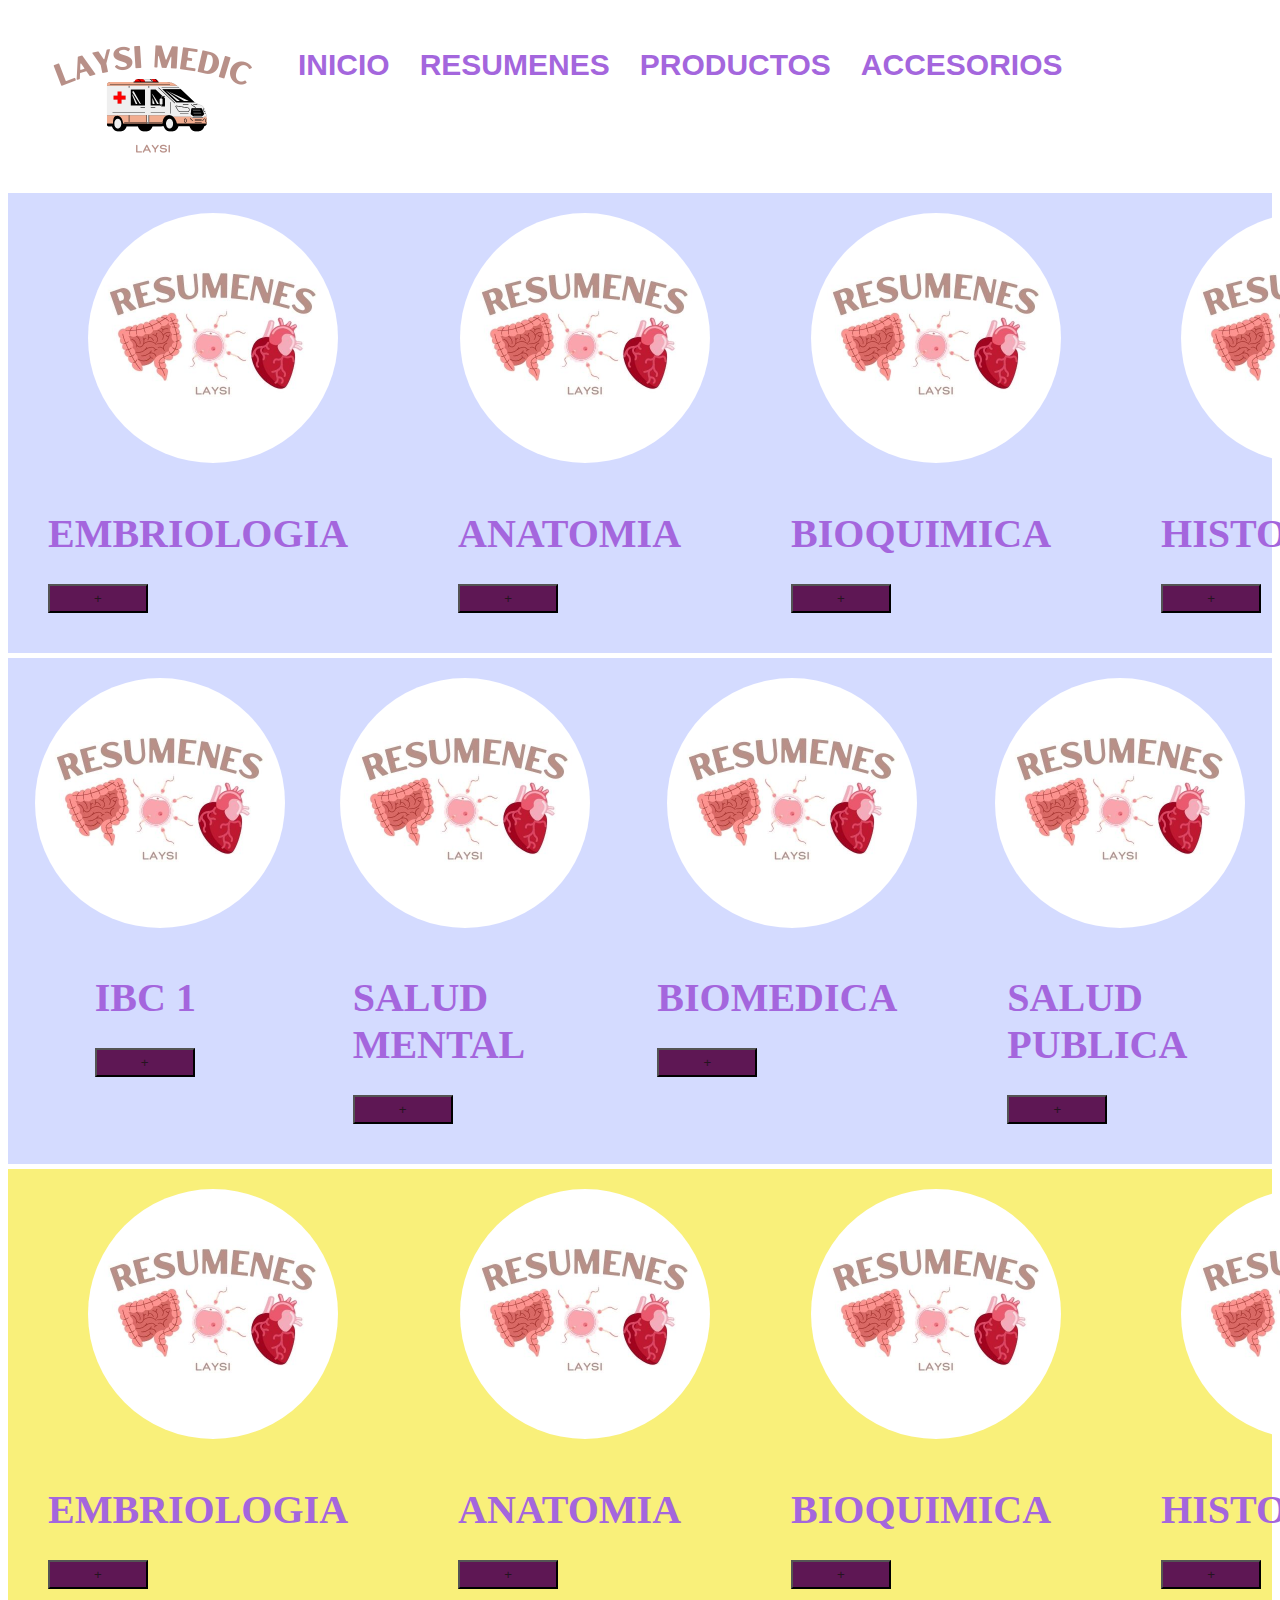
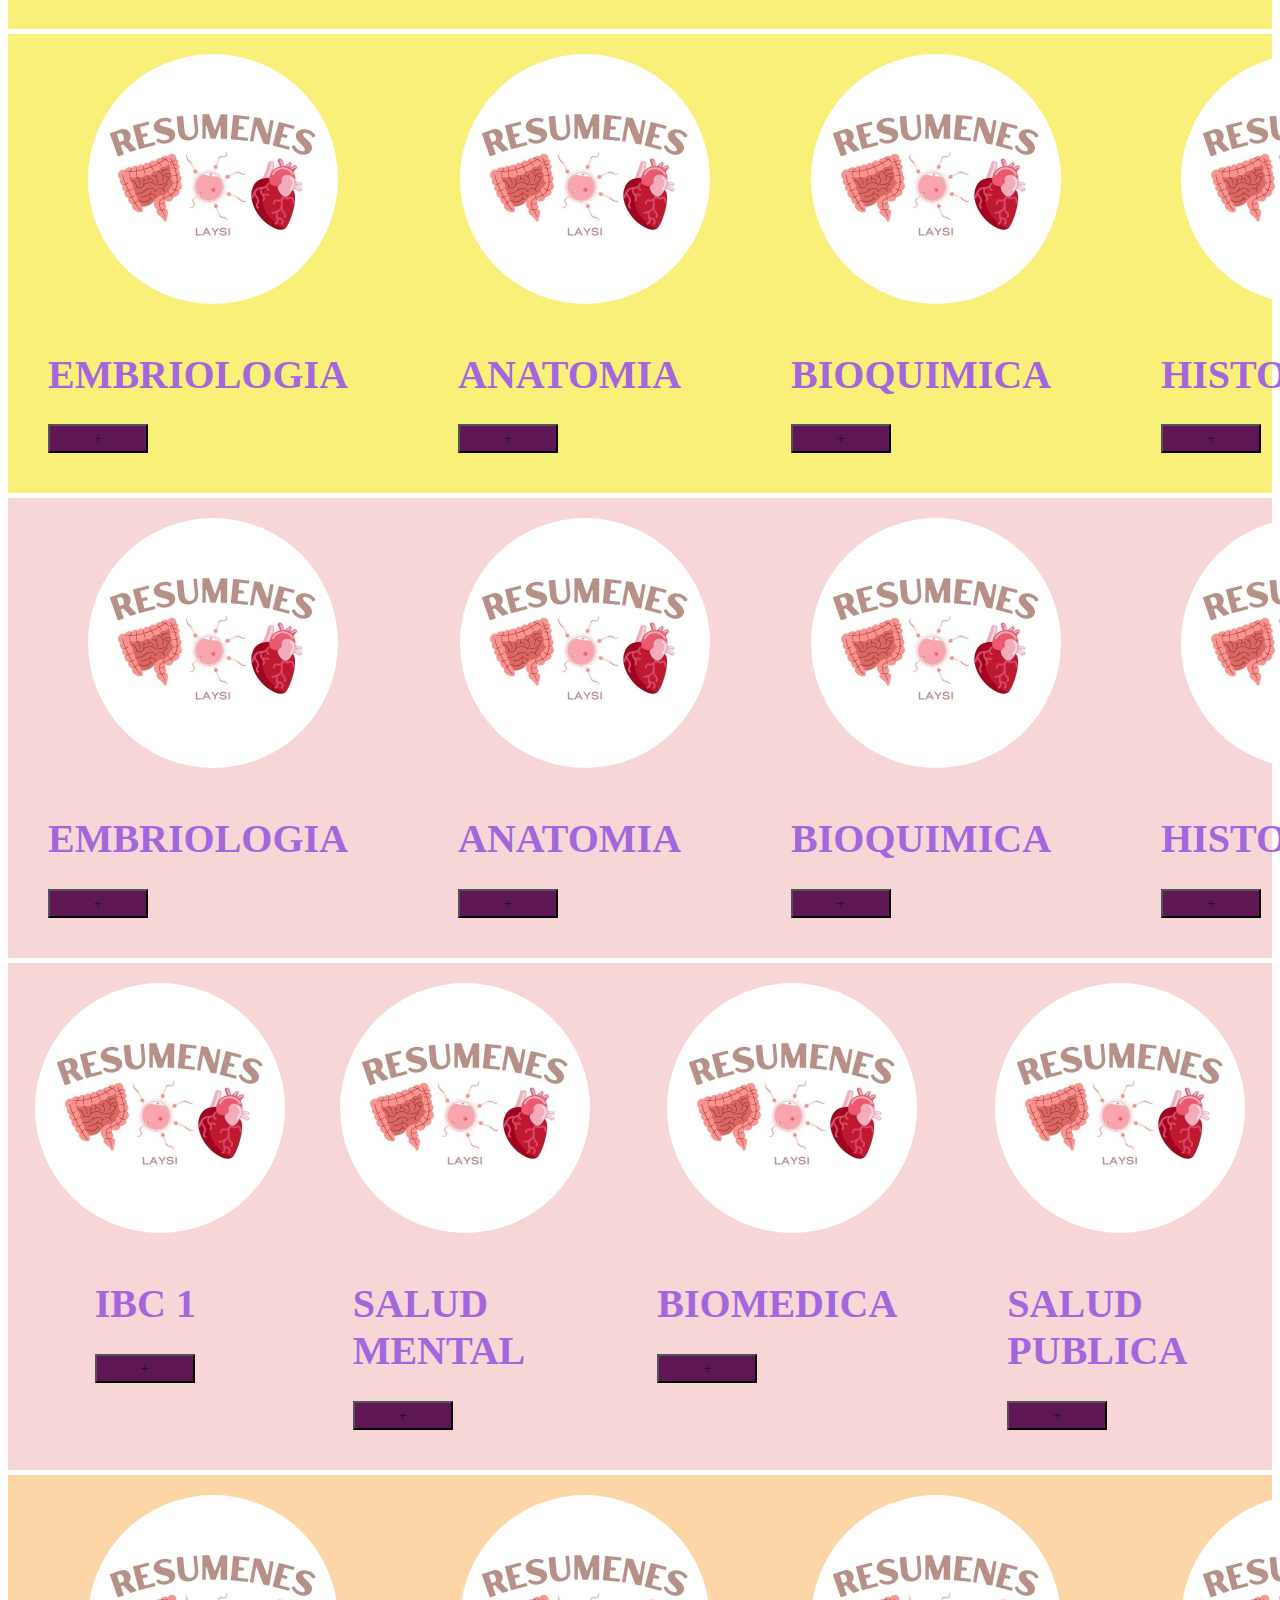
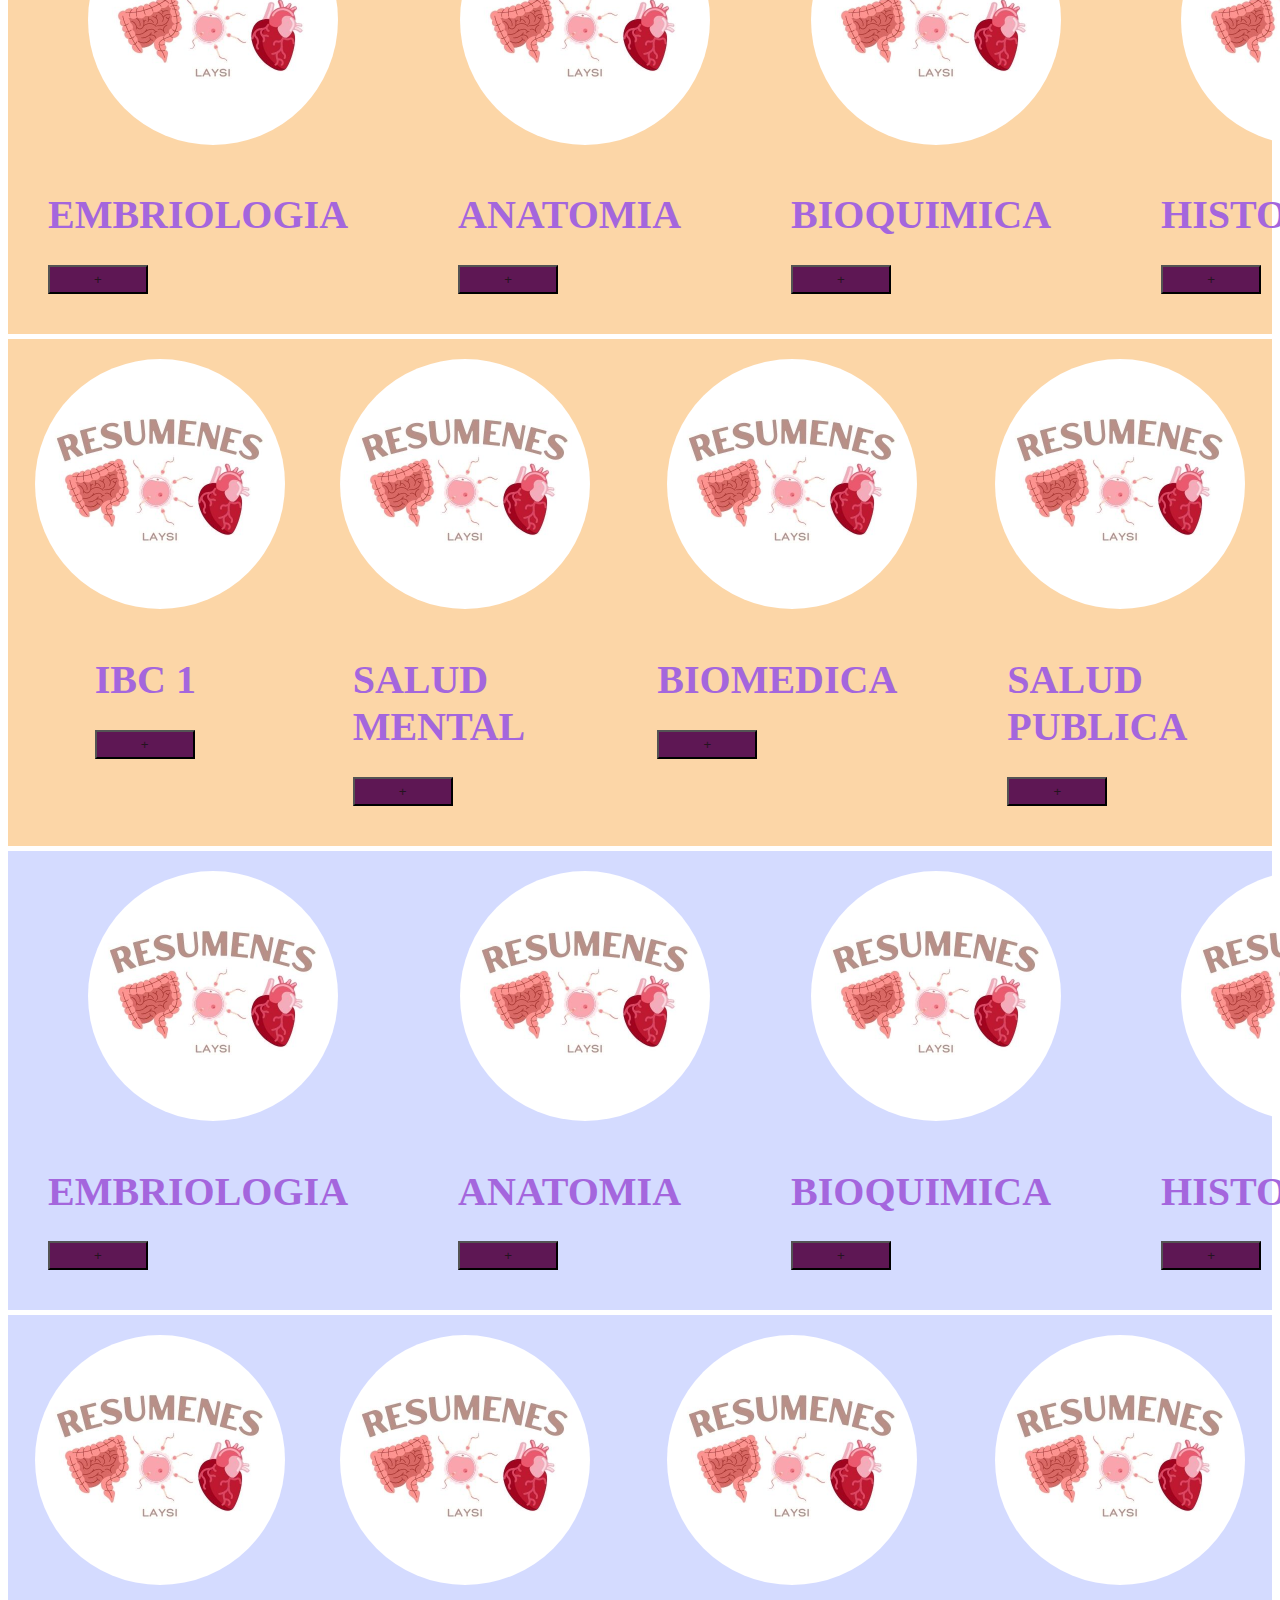
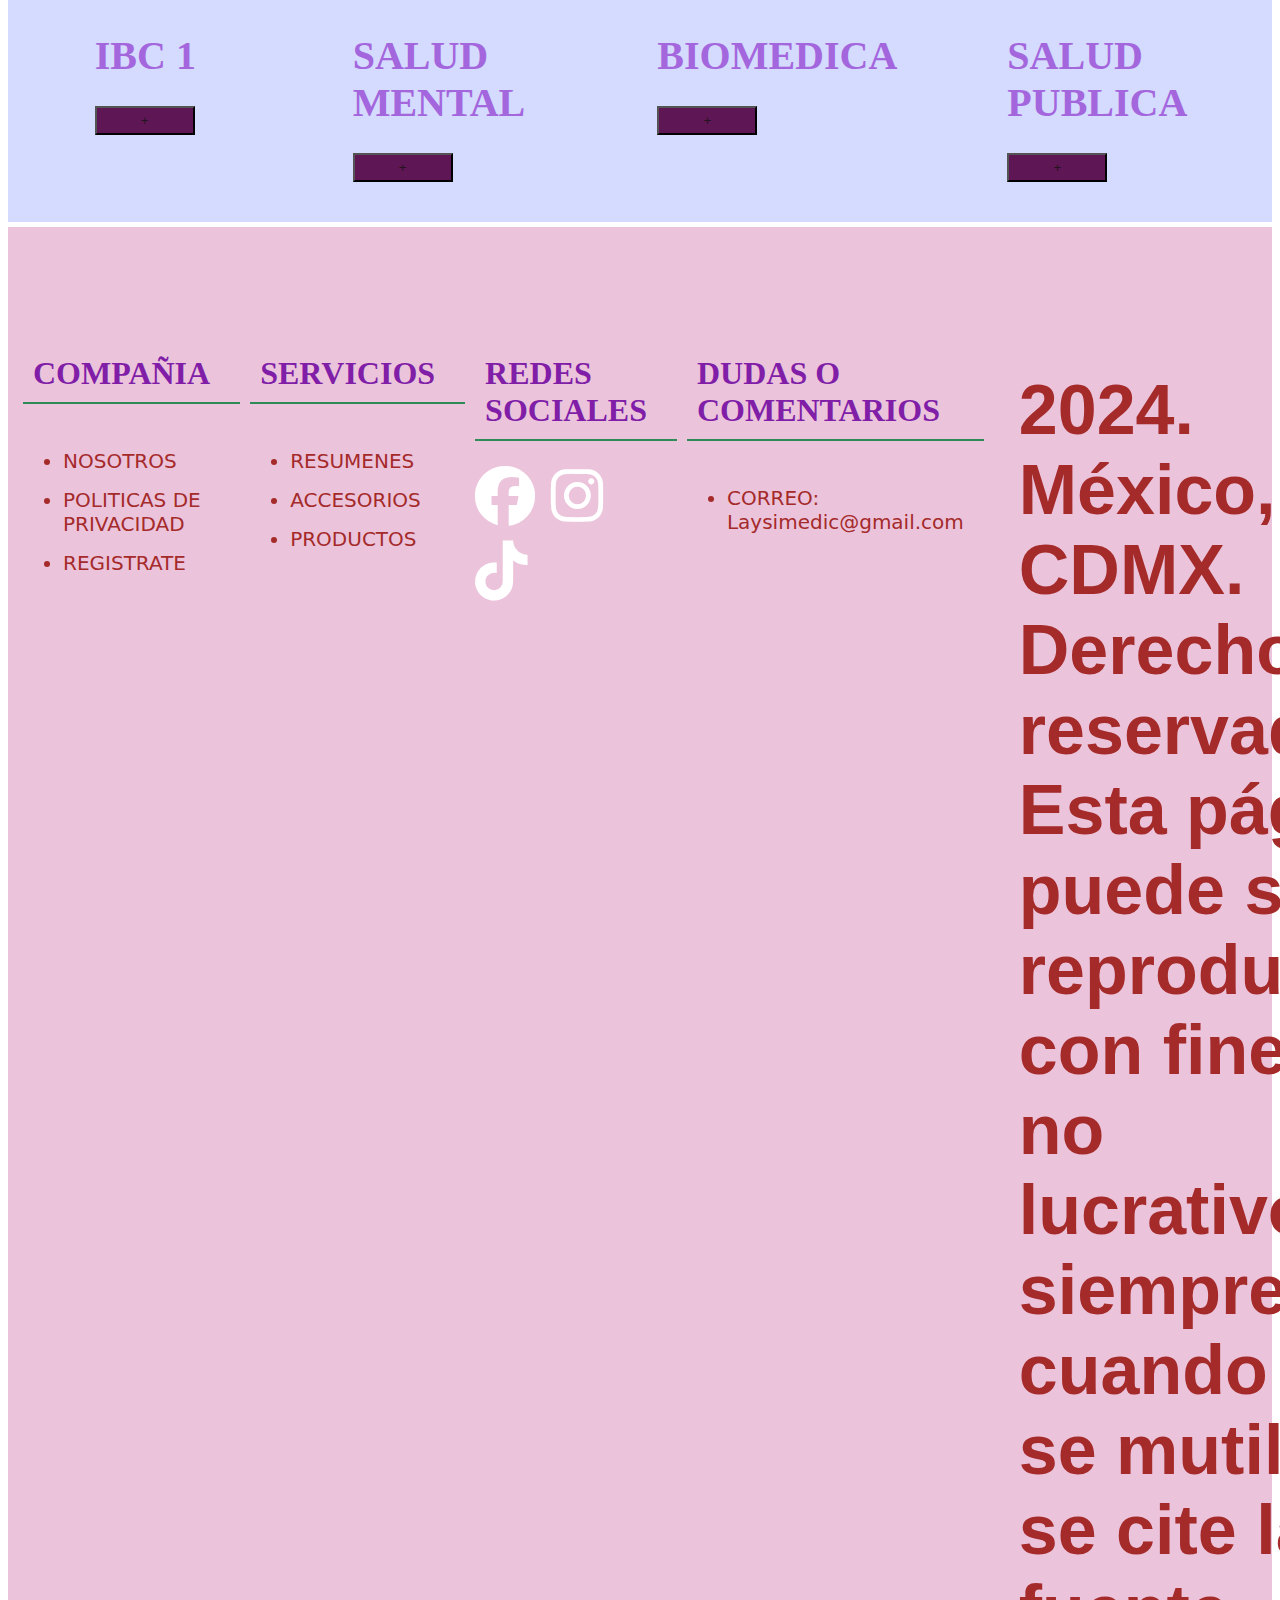
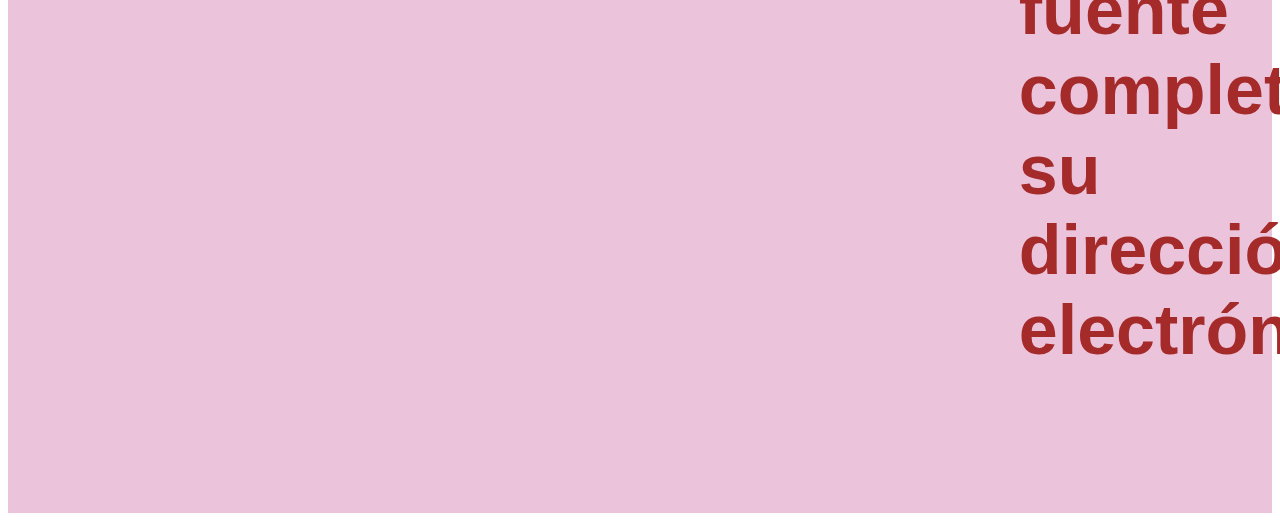
<file: resumenes/resumenes.html>
<!DOCTYPE html>
<html lang="en">

<head>
    <meta charset="UTF-8">
    <meta http-equiv="X-UA-Compatible" content="IE=edge">
    <meta name="viewport" content="width=device-width, initial-scale=1.0">
    <link rel="stylesheet" href="style.css">
    <link rel="stylesheet" href="https://cdnjs.cloudflare.com/ajax/libs/font-awesome/6.2.1/css/all.min.css">
    <link href="https://cdn.jsdelivr.net/npm/bootstrap@5.0.2/dist/css/bootstrap.min.css" rel="stylesheet"
        integrity="sha384-EVSTQN3/azprG1Anm3QDgpJLIm9Nao0Yz1ztcQTwFspd3yD65VohhpuuCOmLASjC" crossorigin="anonymous">
    <script defer src="./main.js"></script>
    <title>RESUMENES</title>


</head>

<body>
    <header>
        <div class="barra">
            <div>
                <img src="./imagenes/logo pmg.png" alt="logo de pagina">
            </div>
            <nav>
                <ul>
                    <li> <a href="../index.html">
                            INICIO
                        </a></li>
                    <li><a href="./resumenes.html">
                            RESUMENES
                        </a></li>
                    <li><a href="../productos/productos.html">
                            PRODUCTOS
                        </a></li>
                    <li><a
                            href="../accesorios/accesorios.html">
                            ACCESORIOS
                        </a></li>
                </ul>
            </nav>
        </div>
    </header>

    <div class="cuerpo">
        <div class="caja-resumenes">
            <img src="./imagenes/resumenes.jpg" alt="resumenes base">
            <nav>
                <ul>
                    <div class="resumenes-links">
                        <li><a
                                href="file:///C:/Users/dianey/Desktop/PRACTICAS/Mi%20pagina%20web/resumenes/embriologia.html">
                                <h1>EMBRIOLOGIA</h1>
                            </a></li>
                        <div>
                            <div id="contenido" class="contenido-test">
                                <li> <a href="">BLOQUE 1</a></li>
                                <li> <a href="">BLOQUE 2</a></li>
                                <li> <a href="">BLOQUE 3</a></li>
                                <li> <a href="">BLOQUE 4</a></li>
                            </div>
                            <button onclick='muestra_oculta("contenido")' class="btn btn-primary"
                                form="contenido">+</button>
                        </div>
                    </div>
                </ul>
            </nav>
        </div>

        <div class="caja-resumenes">
            <img src="./imagenes/resumenes.jpg" alt="resumenes base">
            <nav>
                <ul>
                    <div class="resumenes-links">
                        <li><a
                                href="file:///C:/Users/dianey/Desktop/PRACTICAS/Mi%20pagina%20web/resumenes/anatomia.html">
                                <h1>ANATOMIA</h1>
                            </a></li>
                        <div>
                            <div id="contenido2" class="contenido-test">
                                <li> <a href="">BLOQUE 1</a></li>
                                <li> <a href="">BLOQUE 2</a></li>
                                <li> <a href="">BLOQUE 3</a></li>
                                <li> <a href="">BLOQUE 4</a></li>
                            </div>
                            <button onclick='muestra_oculta("contenido2")' class="btn btn-primary"
                                form="contenido2">+</button>
                        </div>
                    </div>
                </ul>
            </nav>
        </div>

        <div class="caja-resumenes">
            <img src="./imagenes/resumenes.jpg" alt="resumenes base">
            <nav>
                <ul>
                    <div class="resumenes-links">
                        <li><a
                                href="file:///C:/Users/dianey/Desktop/PRACTICAS/Mi%20pagina%20web/resumenes/bioquimica.html">
                                <h1>BIOQUIMICA</h1>
                            </a></li>
                        <div>
                            <div id="contenido3" class="contenido-test">
                                <li> <a href="">BLOQUE 1</a></li>
                                <li> <a href="">BLOQUE 2</a></li>
                                <li> <a href="">BLOQUE 3</a></li>
                                <li> <a href="">BLOQUE 4</a></li>
                            </div>
                            <button onclick='muestra_oculta("contenido3")' class="btn btn-primary"
                                form="contenido3">+</button>
                        </div>
                    </div>
                </ul>
            </nav>
        </div>

        <div class="caja-resumenes">
            <img src="./imagenes/resumenes.jpg" alt="resumenes base">
            <nav>
                <ul>
                    <div class="resumenes-links">
                        <li><a
                                href="file:///C:/Users/dianey/Desktop/PRACTICAS/Mi%20pagina%20web/resumenes/histologia.html">
                                <h1>HISTOLOGIA</h1>
                            </a></li>
                        <div>
                            <div id="contenido4" class="contenido-test">
                                <li> <a href="">BLOQUE 1</a></li>
                                <li> <a href="">BLOQUE 2</a></li>
                                <li> <a href="">BLOQUE 3</a></li>
                                <li> <a href="">BLOQUE 4</a></li>
                            </div>
                            <button onclick='muestra_oculta("contenido4")' class="btn btn-primary"
                                form="contenido4">+</button>
                        </div>
                    </div>
                </ul>
            </nav>
        </div>
    </div>

    <div class="cuerpo">
        <div class="caja-resumenes">
            <img src="./imagenes/resumenes.jpg" alt="resumenes base">
            <nav>
                <ul>
                    <div class="resumenes-links">
                        <li><a href="file:///C:/Users/dianey/Desktop/PRACTICAS/Mi%20pagina%20web/resumenes/ibc1.html">
                                <h1>IBC 1</h1>
                            </a></li>
                        <div>
                            <div id="contenido5" class="contenido-test">
                                <li> <a href="">BLOQUE 1</a></li>
                                <li> <a href="">BLOQUE 2</a></li>
                                <li> <a href="">BLOQUE 3</a></li>
                                <li> <a href="">BLOQUE 4</a></li>
                            </div>
                            <button onclick='muestra_oculta("contenido5")' class="btn btn-primary"
                                form="contenido5">+</button>
                        </div>
                    </div>
                </ul>
            </nav>
        </div>

        <div class="caja-resumenes">
            <img src="./imagenes/resumenes.jpg" alt="resumenes base">
            <nav>
                <ul>
                    <div class="resumenes-links">
                        <li><a
                                href="file:///C:/Users/dianey/Desktop/PRACTICAS/Mi%20pagina%20web/resumenes/saludmental.html">
                                <h1>SALUD MENTAL</h1>
                            </a></li>
                        <div>
                            <div id="contenido6" class="contenido-test">
                                <li> <a href="">BLOQUE 1</a></li>
                                <li> <a href="">BLOQUE 2</a></li>
                                <li> <a href="">BLOQUE 3</a></li>
                                <li> <a href="">BLOQUE 4</a></li>
                            </div>
                            <button onclick='muestra_oculta("contenido6")' class="btn btn-primary"
                                form="contenido6">+</button>
                        </div>
                    </div>
                </ul>
            </nav>
        </div>

        <div class="caja-resumenes">
            <img src="./imagenes/resumenes.jpg" alt="resumenes base">
            <nav>
                <ul>
                    <div class="resumenes-links">
                        <li><a
                                href="file:///C:/Users/dianey/Desktop/PRACTICAS/Mi%20pagina%20web/resumenes/biomedica.html">
                                <h1>BIOMEDICA</h1>
                            </a></li>
                        <div>
                            <div id="contenido7" class="contenido-test">
                                <li> <a href="">BLOQUE 1</a></li>
                                <li> <a href="">BLOQUE 2</a></li>
                                <li> <a href="">BLOQUE 3</a></li>
                                <li> <a href="">BLOQUE 4</a></li>
                            </div>
                            <button onclick='muestra_oculta("contenido7")' class="btn btn-primary"
                                form="contenido7">+</button>
                        </div>
                    </div>
                </ul>
            </nav>
        </div>

        <div class="caja-resumenes">
            <img src="./imagenes/resumenes.jpg" alt="resumenes base">
            <nav>
                <ul>
                    <div class="resumenes-links">
                        <li><a
                                href="file:///C:/Users/dianey/Desktop/PRACTICAS/Mi%20pagina%20web/resumenes/saludpublica.html">
                                <h1>SALUD PUBLICA</h1>
                            </a></li>
                        <div>
                            <div id="contenido8" class="contenido-test">
                                <li> <a href="">BLOQUE 1</a></li>
                                <li> <a href="">BLOQUE 2</a></li>
                                <li> <a href="">BLOQUE 3</a></li>
                                <li> <a href="">BLOQUE 4</a></li>
                            </div>
                            <button onclick='muestra_oculta("contenido8")' class="btn btn-primary"
                                form="contenido8">+</button>
                        </div>
                    </div>
                </ul>
            </nav>
        </div>
    </div>

    <div class="cuerpo2">
        <div class="caja-resumenes">
            <img src="./imagenes/resumenes.jpg" alt="resumenes base">
            <nav>
                <ul>
                    <div class="resumenes-links">
                        <li><a
                                href="file:///C:/Users/dianey/Desktop/PRACTICAS/Mi%20pagina%20web/resumenes/embriologia.html">
                                <h1>EMBRIOLOGIA</h1>
                            </a></li>
                        <div>
                            <div id="contenido9" class="contenido-test">
                                <li> <a href="">BLOQUE 1</a></li>
                                <li> <a href="">BLOQUE 2</a></li>
                                <li> <a href="">BLOQUE 3</a></li>
                                <li> <a href="">BLOQUE 4</a></li>
                            </div>
                            <button onclick='muestra_oculta("contenido9")' class="btn btn-primary"
                                form="contenido9">+</button>
                        </div>
                    </div>
                </ul>
            </nav>
        </div>

        <div class="caja-resumenes">
            <img src="./imagenes/resumenes.jpg" alt="resumenes base">
            <nav>
                <ul>
                    <div class="resumenes-links">
                        <li><a
                                href="file:///C:/Users/dianey/Desktop/PRACTICAS/Mi%20pagina%20web/resumenes/anatomia.html">
                                <h1>ANATOMIA</h1>
                            </a></li>
                        <div>
                            <div id="contenido10" class="contenido-test">
                                <li> <a href="">BLOQUE 1</a></li>
                                <li> <a href="">BLOQUE 2</a></li>
                                <li> <a href="">BLOQUE 3</a></li>
                                <li> <a href="">BLOQUE 4</a></li>
                            </div>
                            <button onclick='muestra_oculta("contenido10")' class="btn btn-primary"
                                form="contenido10">+</button>
                        </div>
                    </div>
                </ul>
            </nav>
        </div>

        <div class="caja-resumenes">
            <img src="./imagenes/resumenes.jpg" alt="resumenes base">
            <nav>
                <ul>
                    <div class="resumenes-links">
                        <li><a
                                href="file:///C:/Users/dianey/Desktop/PRACTICAS/Mi%20pagina%20web/resumenes/bioquimica.html">
                                <h1>BIOQUIMICA</h1>
                            </a></li>
                        <div>
                            <div id="contenido11" class="contenido-test">
                                <li> <a href="">BLOQUE 1</a></li>
                                <li> <a href="">BLOQUE 2</a></li>
                                <li> <a href="">BLOQUE 3</a></li>
                                <li> <a href="">BLOQUE 4</a></li>
                            </div>
                            <button onclick='muestra_oculta("contenido11")' class="btn btn-primary"
                                form="contenido11">+</button>
                        </div>
                    </div>
                </ul>
            </nav>
        </div>

        <div class="caja-resumenes">
            <img src="./imagenes/resumenes.jpg" alt="resumenes base">
            <nav>
                <ul>
                    <div class="resumenes-links">
                        <li><a
                                href="file:///C:/Users/dianey/Desktop/PRACTICAS/Mi%20pagina%20web/resumenes/histologia.html">
                                <h1>HISTOLOGIA</h1>
                            </a></li>
                        <div>
                            <div id="contenido12" class="contenido-test">
                                <li> <a href="">BLOQUE 1</a></li>
                                <li> <a href="">BLOQUE 2</a></li>
                                <li> <a href="">BLOQUE 3</a></li>
                                <li> <a href="">BLOQUE 4</a></li>
                            </div>
                            <button onclick='muestra_oculta("contenido12")' class="btn btn-primary"
                                form="contenido12">+</button>
                        </div>
                    </div>
                </ul>
            </nav>
        </div>
    </div>

    <div class="cuerpo2">
        <div class="caja-resumenes">
            <img src="./imagenes/resumenes.jpg" alt="resumenes base">
            <nav>
                <ul>
                    <div class="resumenes-links">
                        <li><a
                                href="file:///C:/Users/dianey/Desktop/PRACTICAS/Mi%20pagina%20web/resumenes/embriologia.html">
                                <h1>EMBRIOLOGIA</h1>
                            </a></li>
                        <div>
                            <div id="contenido13" class="contenido-test">
                                <li> <a href="">BLOQUE 1</a></li>
                                <li> <a href="">BLOQUE 2</a></li>
                                <li> <a href="">BLOQUE 3</a></li>
                                <li> <a href="">BLOQUE 4</a></li>
                            </div>
                            <button onclick='muestra_oculta("contenido13")' class="btn btn-primary"
                                form="contenido13">+</button>
                        </div>
                    </div>
                </ul>
            </nav>
        </div>

        <div class="caja-resumenes">
            <img src="./imagenes/resumenes.jpg" alt="resumenes base">
            <nav>
                <ul>
                    <div class="resumenes-links">
                        <li><a
                                href="file:///C:/Users/dianey/Desktop/PRACTICAS/Mi%20pagina%20web/resumenes/anatomia.html">
                                <h1>ANATOMIA</h1>
                            </a></li>
                        <div>
                            <div id="contenido14" class="contenido-test">
                                <li> <a href="">BLOQUE 1</a></li>
                                <li> <a href="">BLOQUE 2</a></li>
                                <li> <a href="">BLOQUE 3</a></li>
                                <li> <a href="">BLOQUE 4</a></li>
                            </div>
                            <button onclick='muestra_oculta("contenido14")' class="btn btn-primary"
                                form="contenido14">+</button>
                        </div>
                    </div>
                </ul>
            </nav>
        </div>

        <div class="caja-resumenes">
            <img src="./imagenes/resumenes.jpg" alt="resumenes base">
            <nav>
                <ul>
                    <div class="resumenes-links">
                        <li><a
                                href="file:///C:/Users/dianey/Desktop/PRACTICAS/Mi%20pagina%20web/resumenes/bioquimica.html">
                                <h1>BIOQUIMICA</h1>
                            </a></li>
                        <div>
                            <div id="contenido15" class="contenido-test">
                                <li> <a href="">BLOQUE 1</a></li>
                                <li> <a href="">BLOQUE 2</a></li>
                                <li> <a href="">BLOQUE 3</a></li>
                                <li> <a href="">BLOQUE 4</a></li>
                            </div>
                            <button onclick='muestra_oculta("contenido15")' class="btn btn-primary"
                                form="contenido15">+</button>
                        </div>
                    </div>
                </ul>
            </nav>
        </div>

        <div class="caja-resumenes">
            <img src="./imagenes/resumenes.jpg" alt="resumenes base">
            <nav>
                <ul>
                    <div class="resumenes-links">
                        <li><a
                                href="file:///C:/Users/dianey/Desktop/PRACTICAS/Mi%20pagina%20web/resumenes/histologia.html">
                                <h1>HISTOLOGIA</h1>
                            </a></li>
                        <div>
                            <div id="contenido16" class="contenido-test">
                                <li> <a href="">BLOQUE 1</a></li>
                                <li> <a href="">BLOQUE 2</a></li>
                                <li> <a href="">BLOQUE 3</a></li>
                                <li> <a href="">BLOQUE 4</a></li>
                            </div>
                            <button onclick='muestra_oculta("contenido16")' class="btn btn-primary"
                                form="contenido16">+</button>
                        </div>
                    </div>
                </ul>
            </nav>
        </div>
    </div>

     <div class="cuerpo3">
                        <div class="caja-resumenes">
                            <img src="./imagenes/resumenes.jpg" alt="resumenes base">
                            <nav>
                                <ul>
                                    <div class="resumenes-links">
                                        <li><a
                                                href="file:///C:/Users/dianey/Desktop/PRACTICAS/Mi%20pagina%20web/resumenes/embriologia.html">
                                                <h1>EMBRIOLOGIA</h1>
                                            </a></li>
                                        <div>
                                            <div id="contenido17" class="contenido-test">
                                                <li> <a href="">BLOQUE 1</a></li>
                                                <li> <a href="">BLOQUE 2</a></li>
                                                <li> <a href="">BLOQUE 3</a></li>
                                                <li> <a href="">BLOQUE 4</a></li>
                                            </div>
                                            <button onclick='muestra_oculta("contenido17")' class="btn btn-primary"
                                                form="contenido17">+</button>
                                        </div>
                                    </div>
                                </ul>
                            </nav>
                        </div>

                        <div class="caja-resumenes">
                            <img src="./imagenes/resumenes.jpg" alt="resumenes base">
                            <nav>
                                <ul>
                                    <div class="resumenes-links">
                                        <li><a
                                                href="file:///C:/Users/dianey/Desktop/PRACTICAS/Mi%20pagina%20web/resumenes/anatomia.html">
                                                <h1>ANATOMIA</h1>
                                            </a></li>
                                        <div>
                                            <div id="contenido18" class="contenido-test">
                                                <li> <a href="">BLOQUE 1</a></li>
                                                <li> <a href="">BLOQUE 2</a></li>
                                                <li> <a href="">BLOQUE 3</a></li>
                                                <li> <a href="">BLOQUE 4</a></li>
                                            </div>
                                            <button onclick='muestra_oculta("contenido18")' class="btn btn-primary"
                                                form="contenido18">+</button>
                                        </div>
                                    </div>
                                </ul>
                            </nav>
                        </div>

                        <div class="caja-resumenes">
                            <img src="./imagenes/resumenes.jpg" alt="resumenes base">
                            <nav>
                                <ul>
                                    <div class="resumenes-links">
                                        <li><a
                                                href="file:///C:/Users/dianey/Desktop/PRACTICAS/Mi%20pagina%20web/resumenes/bioquimica.html">
                                                <h1>BIOQUIMICA</h1>
                                            </a></li>
                                        <div>
                                            <div id="contenido19" class="contenido-test">
                                                <li> <a href="">BLOQUE 1</a></li>
                                                <li> <a href="">BLOQUE 2</a></li>
                                                <li> <a href="">BLOQUE 3</a></li>
                                                <li> <a href="">BLOQUE 4</a></li>
                                            </div>
                                            <button onclick='muestra_oculta("contenido19")' class="btn btn-primary"
                                                form="contenido19">+</button>
                                        </div>
                                    </div>
                                </ul>
                            </nav>
                        </div>

                        <div class="caja-resumenes">
                            <img src="./imagenes/resumenes.jpg" alt="resumenes base">
                            <nav>
                                <ul>
                                    <div class="resumenes-links">
                                        <li><a
                                                href="file:///C:/Users/dianey/Desktop/PRACTICAS/Mi%20pagina%20web/resumenes/histologia.html">
                                                <h1>HISTOLOGIA</h1>
                                            </a></li>
                                        <div>
                                            <div id="contenido20" class="contenido-test">
                                                <li> <a href="">BLOQUE 1</a></li>
                                                <li> <a href="">BLOQUE 2</a></li>
                                                <li> <a href="">BLOQUE 3</a></li>
                                                <li> <a href="">BLOQUE 4</a></li>
                                            </div>
                                            <button onclick='muestra_oculta("contenido20")' class="btn btn-primary"
                                                form="contenido20">+</button>
                                        </div>
                                    </div>
                                </ul>
                            </nav>
                        </div>
                    </div>

                    <div class="cuerpo3">
                        <div class="caja-resumenes">
                            <img src="./imagenes/resumenes.jpg" alt="resumenes base">
                            <nav>
                                <ul>
                                    <div class="resumenes-links">
                                        <li><a
                                                href="file:///C:/Users/dianey/Desktop/PRACTICAS/Mi%20pagina%20web/resumenes/ibc1.html">
                                                <h1>IBC 1</h1>
                                            </a></li>
                                        <div>
                                            <div id="contenido21" class="contenido-test">
                                                <li> <a href="">BLOQUE 1</a></li>
                                                <li> <a href="">BLOQUE 2</a></li>
                                                <li> <a href="">BLOQUE 3</a></li>
                                                <li> <a href="">BLOQUE 4</a></li>
                                            </div>
                                            <button onclick='muestra_oculta("contenido21")' class="btn btn-primary"
                                                form="contenido21">+</button>
                                        </div>
                                    </div>
                                </ul>
                            </nav>
                        </div>

                        <div class="caja-resumenes">
                            <img src="./imagenes/resumenes.jpg" alt="resumenes base">
                            <nav>
                                <ul>
                                    <div class="resumenes-links">
                                        <li><a
                                                href="file:///C:/Users/dianey/Desktop/PRACTICAS/Mi%20pagina%20web/resumenes/saludmental.html">
                                                <h1>SALUD MENTAL</h1>
                                            </a></li>
                                        <div>
                                            <div id="contenido22" class="contenido-test">
                                                <li> <a href="">BLOQUE 1</a></li>
                                                <li> <a href="">BLOQUE 2</a></li>
                                                <li> <a href="">BLOQUE 3</a></li>
                                                <li> <a href="">BLOQUE 4</a></li>
                                            </div>
                                            <button onclick='muestra_oculta("contenido22")' class="btn btn-primary"
                                                form="contenido22">+</button>
                                        </div>
                                    </div>
                                </ul>
                            </nav>
                        </div>

                        <div class="caja-resumenes">
                            <img src="./imagenes/resumenes.jpg" alt="resumenes base">
                            <nav>
                                <ul>
                                    <div class="resumenes-links">
                                        <li><a
                                                href="file:///C:/Users/dianey/Desktop/PRACTICAS/Mi%20pagina%20web/resumenes/biomedica.html">
                                                <h1>BIOMEDICA</h1>
                                            </a></li>
                                        <div>
                                            <div id="contenido23" class="contenido-test">
                                                <li> <a href="">BLOQUE 1</a></li>
                                                <li> <a href="">BLOQUE 2</a></li>
                                                <li> <a href="">BLOQUE 3</a></li>
                                                <li> <a href="">BLOQUE 4</a></li>
                                            </div>
                                            <button onclick='muestra_oculta("contenido23")' class="btn btn-primary"
                                                form="contenido23">+</button>
                                        </div>
                                    </div>
                                </ul>
                            </nav>
                        </div>

                        <div class="caja-resumenes">
                            <img src="./imagenes/resumenes.jpg" alt="resumenes base">
                            <nav>
                                <ul>
                                    <div class="resumenes-links">
                                        <li><a
                                                href="file:///C:/Users/dianey/Desktop/PRACTICAS/Mi%20pagina%20web/resumenes/saludpublica.html">
                                                <h1>SALUD PUBLICA</h1>
                                            </a></li>
                                        <div>
                                            <div id="contenido24" class="contenido-test">
                                                <li> <a href="">BLOQUE 1</a></li>
                                                <li> <a href="">BLOQUE 2</a></li>
                                                <li> <a href="">BLOQUE 3</a></li>
                                                <li> <a href="">BLOQUE 4</a></li>
                                            </div>
                                            <button onclick='muestra_oculta("contenido24")' class="btn btn-primary"
                                                form="contenido24">+</button>
                                        </div>
                                    </div>
                                </ul>
                            </nav>
                        </div>
                    </div>
                    <div class="cuerpo4">
                        <div class="caja-resumenes">
                            <img src="./imagenes/resumenes.jpg" alt="resumenes base">
                            <nav>
                                <ul>
                                    <div class="resumenes-links">
                                        <li><a
                                                href="file:///C:/Users/dianey/Desktop/PRACTICAS/Mi%20pagina%20web/resumenes/embriologia.html">
                                                <h1>EMBRIOLOGIA</h1>
                                            </a></li>
                                        <div>
                                            <div id="contenido25" class="contenido-test">
                                                <li> <a href="">BLOQUE 1</a></li>
                                                <li> <a href="">BLOQUE 2</a></li>
                                                <li> <a href="">BLOQUE 3</a></li>
                                                <li> <a href="">BLOQUE 4</a></li>
                                            </div>
                                            <button onclick='muestra_oculta("contenido25")' class="btn btn-primary"
                                                form="contenido25">+</button>
                                        </div>
                                    </div>
                                </ul>
                            </nav>
                        </div>

                        <div class="caja-resumenes">
                            <img src="./imagenes/resumenes.jpg" alt="resumenes base">
                            <nav>
                                <ul>
                                    <div class="resumenes-links">
                                        <li><a
                                                href="file:///C:/Users/dianey/Desktop/PRACTICAS/Mi%20pagina%20web/resumenes/anatomia.html">
                                                <h1>ANATOMIA</h1>
                                            </a></li>
                                        <div>
                                            <div id="contenido26" class="contenido-test">
                                                <li> <a href="">BLOQUE 1</a></li>
                                                <li> <a href="">BLOQUE 2</a></li>
                                                <li> <a href="">BLOQUE 3</a></li>
                                                <li> <a href="">BLOQUE 4</a></li>
                                            </div>
                                            <button onclick='muestra_oculta("contenido26")' class="btn btn-primary"
                                                form="contenido26">+</button>
                                        </div>
                                    </div>
                                </ul>
                            </nav>
                        </div>

                        <div class="caja-resumenes">
                            <img src="./imagenes/resumenes.jpg" alt="resumenes base">
                            <nav>
                                <ul>
                                    <div class="resumenes-links">
                                        <li><a
                                                href="file:///C:/Users/dianey/Desktop/PRACTICAS/Mi%20pagina%20web/resumenes/bioquimica.html">
                                                <h1>BIOQUIMICA</h1>
                                            </a></li>
                                        <div>
                                            <div id="contenido27" class="contenido-test">
                                                <li> <a href="">BLOQUE 1</a></li>
                                                <li> <a href="">BLOQUE 2</a></li>
                                                <li> <a href="">BLOQUE 3</a></li>
                                                <li> <a href="">BLOQUE 4</a></li>
                                            </div>
                                            <button onclick='muestra_oculta("contenido27")' class="btn btn-primary"
                                                form="contenido27">+</button>
                                        </div>
                                    </div>
                                </ul>
                            </nav>
                        </div>

                        <div class="caja-resumenes">
                            <img src="./imagenes/resumenes.jpg" alt="resumenes base">
                            <nav>
                                <ul>
                                    <div class="resumenes-links">
                                        <li><a
                                                href="file:///C:/Users/dianey/Desktop/PRACTICAS/Mi%20pagina%20web/resumenes/histologia.html">
                                                <h1>HISTOLOGIA</h1>
                                            </a></li>
                                        <div>
                                            <div id="contenido28" class="contenido-test">
                                                <li> <a href="">BLOQUE 1</a></li>
                                                <li> <a href="">BLOQUE 2</a></li>
                                                <li> <a href="">BLOQUE 3</a></li>
                                                <li> <a href="">BLOQUE 4</a></li>
                                            </div>
                                            <button onclick='muestra_oculta("contenido28")' class="btn btn-primary"
                                                form="contenido28">+</button>
                                        </div>
                                    </div>
                                </ul>
                            </nav>
                        </div>
                    </div>

                    <div class="cuerpo4">
                        <div class="caja-resumenes">
                            <img src="./imagenes/resumenes.jpg" alt="resumenes base">
                            <nav>
                                <ul>
                                    <div class="resumenes-links">
                                        <li><a
                                                href="file:///C:/Users/dianey/Desktop/PRACTICAS/Mi%20pagina%20web/resumenes/ibc1.html">
                                                <h1>IBC 1</h1>
                                            </a></li>
                                        <div>
                                            <div id="contenido29" class="contenido-test">
                                                <li> <a href="">BLOQUE 1</a></li>
                                                <li> <a href="">BLOQUE 2</a></li>
                                                <li> <a href="">BLOQUE 3</a></li>
                                                <li> <a href="">BLOQUE 4</a></li>
                                            </div>
                                            <button onclick='muestra_oculta("contenido29")' class="btn btn-primary"
                                                form="contenido29">+</button>
                                        </div>
                                    </div>
                                </ul>
                            </nav>
                        </div>

                        <div class="caja-resumenes">
                            <img src="./imagenes/resumenes.jpg" alt="resumenes base">
                            <nav>
                                <ul>
                                    <div class="resumenes-links">
                                        <li><a
                                                href="file:///C:/Users/dianey/Desktop/PRACTICAS/Mi%20pagina%20web/resumenes/saludmental.html">
                                                <h1>SALUD MENTAL</h1>
                                            </a></li>
                                        <div>
                                            <div id="contenido30" class="contenido-test">
                                                <li> <a href="">BLOQUE 1</a></li>
                                                <li> <a href="">BLOQUE 2</a></li>
                                                <li> <a href="">BLOQUE 3</a></li>
                                                <li> <a href="">BLOQUE 4</a></li>
                                            </div>
                                            <button onclick='muestra_oculta("contenido30")' class="btn btn-primary"
                                                form="contenido30">+</button>
                                        </div>
                                    </div>
                                </ul>
                            </nav>
                        </div>

                        <div class="caja-resumenes">
                            <img src="./imagenes/resumenes.jpg" alt="resumenes base">
                            <nav>
                                <ul>
                                    <div class="resumenes-links">
                                        <li><a
                                                href="file:///C:/Users/dianey/Desktop/PRACTICAS/Mi%20pagina%20web/resumenes/biomedica.html">
                                                <h1>BIOMEDICA</h1>
                                            </a></li>
                                        <div>
                                            <div id="contenido31" class="contenido-test">
                                                <li> <a href="">BLOQUE 1</a></li>
                                                <li> <a href="">BLOQUE 2</a></li>
                                                <li> <a href="">BLOQUE 3</a></li>
                                                <li> <a href="">BLOQUE 4</a></li>
                                            </div>
                                            <button onclick='muestra_oculta("contenido31")' class="btn btn-primary"
                                                form="contenido31">+</button>
                                        </div>
                                    </div>
                                </ul>
                            </nav>
                        </div>

                        <div class="caja-resumenes">
                            <img src="./imagenes/resumenes.jpg" alt="resumenes base">
                            <nav>
                                <ul>
                                    <div class="resumenes-links">
                                        <li><a
                                                href="file:///C:/Users/dianey/Desktop/PRACTICAS/Mi%20pagina%20web/resumenes/saludpublica.html">
                                                <h1>SALUD PUBLICA</h1>
                                            </a></li>
                                        <div>
                                            <div id="contenido32" class="contenido-test">
                                                <li> <a href="">BLOQUE 1</a></li>
                                                <li> <a href="">BLOQUE 2</a></li>
                                                <li> <a href="">BLOQUE 3</a></li>
                                                <li> <a href="">BLOQUE 4</a></li>
                                            </div>
                                            <button onclick='muestra_oculta("contenido32")' class="btn btn-primary"
                                                form="contenido32">+</button>
                                        </div>
                                    </div>
                                </ul>
                            </nav>
                        </div>
                    </div>

                    <div class="cuerpo">
                        <div class="caja-resumenes">
                            <img src="./imagenes/resumenes.jpg" alt="resumenes base">
                            <nav>
                                <ul>
                                    <div class="resumenes-links">
                                        <li><a
                                                href="file:///C:/Users/dianey/Desktop/PRACTICAS/Mi%20pagina%20web/resumenes/embriologia.html">
                                                <h1>EMBRIOLOGIA</h1>
                                            </a></li>
                                        <div>
                                            <div id="contenido" class="contenido-test">
                                                <li> <a href="">BLOQUE 1</a></li>
                                                <li> <a href="">BLOQUE 2</a></li>
                                                <li> <a href="">BLOQUE 3</a></li>
                                                <li> <a href="">BLOQUE 4</a></li>
                                            </div>
                                            <button onclick='muestra_oculta("contenido")' class="btn btn-primary"
                                                form="contenido">+</button>
                                        </div>
                                    </div>
                                </ul>
                            </nav>
                        </div>

                        <div class="caja-resumenes">
                            <img src="./imagenes/resumenes.jpg" alt="resumenes base">
                            <nav>
                                <ul>
                                    <div class="resumenes-links">
                                        <li><a
                                                href="file:///C:/Users/dianey/Desktop/PRACTICAS/Mi%20pagina%20web/resumenes/anatomia.html">
                                                <h1>ANATOMIA</h1>
                                            </a></li>
                                        <div>
                                            <div id="contenido2" class="contenido-test">
                                                <li> <a href="">BLOQUE 1</a></li>
                                                <li> <a href="">BLOQUE 2</a></li>
                                                <li> <a href="">BLOQUE 3</a></li>
                                                <li> <a href="">BLOQUE 4</a></li>
                                            </div>
                                            <button onclick='muestra_oculta("contenido2")' class="btn btn-primary"
                                                form="contenido2">+</button>
                                        </div>
                                    </div>
                                </ul>
                            </nav>
                        </div>

                        <div class="caja-resumenes">
                            <img src="./imagenes/resumenes.jpg" alt="resumenes base">
                            <nav>
                                <ul>
                                    <div class="resumenes-links">
                                        <li><a
                                                href="file:///C:/Users/dianey/Desktop/PRACTICAS/Mi%20pagina%20web/resumenes/bioquimica.html">
                                                <h1>BIOQUIMICA</h1>
                                            </a></li>
                                        <div>
                                            <div id="contenido3" class="contenido-test">
                                                <li> <a href="">BLOQUE 1</a></li>
                                                <li> <a href="">BLOQUE 2</a></li>
                                                <li> <a href="">BLOQUE 3</a></li>
                                                <li> <a href="">BLOQUE 4</a></li>
                                            </div>
                                            <button onclick='muestra_oculta("contenido3")' class="btn btn-primary"
                                                form="contenido3">+</button>
                                        </div>
                                    </div>
                                </ul>
                            </nav>
                        </div>

                        <div class="caja-resumenes">
                            <img src="./imagenes/resumenes.jpg" alt="resumenes base">
                            <nav>
                                <ul>
                                    <div class="resumenes-links">
                                        <li><a
                                                href="file:///C:/Users/dianey/Desktop/PRACTICAS/Mi%20pagina%20web/resumenes/histologia.html">
                                                <h1>HISTOLOGIA</h1>
                                            </a></li>
                                        <div>
                                            <div id="contenido4" class="contenido-test">
                                                <li> <a href="">BLOQUE 1</a></li>
                                                <li> <a href="">BLOQUE 2</a></li>
                                                <li> <a href="">BLOQUE 3</a></li>
                                                <li> <a href="">BLOQUE 4</a></li>
                                            </div>
                                            <button onclick='muestra_oculta("contenido4")' class="btn btn-primary"
                                                form="contenido4">+</button>
                                        </div>
                                    </div>
                                </ul>
                            </nav>
                        </div>
                    </div>

                    <div class="cuerpo">
                        <div class="caja-resumenes">
                            <img src="./imagenes/resumenes.jpg" alt="resumenes base">
                            <nav>
                                <ul>
                                    <div class="resumenes-links">
                                        <li><a
                                                href="file:///C:/Users/dianey/Desktop/PRACTICAS/Mi%20pagina%20web/resumenes/ibc1.html">
                                                <h1>IBC 1</h1>
                                            </a></li>
                                        <div>
                                            <div id="contenido5" class="contenido-test">
                                                <li> <a href="">BLOQUE 1</a></li>
                                                <li> <a href="">BLOQUE 2</a></li>
                                                <li> <a href="">BLOQUE 3</a></li>
                                                <li> <a href="">BLOQUE 4</a></li>
                                            </div>
                                            <button onclick='muestra_oculta("contenido5")' class="btn btn-primary"
                                                form="contenido5">+</button>
                                        </div>
                                    </div>
                                </ul>
                            </nav>
                        </div>

                        <div class="caja-resumenes">
                            <img src="./imagenes/resumenes.jpg" alt="resumenes base">
                            <nav>
                                <ul>
                                    <div class="resumenes-links">
                                        <li><a
                                                href="file:///C:/Users/dianey/Desktop/PRACTICAS/Mi%20pagina%20web/resumenes/saludmental.html">
                                                <h1>SALUD MENTAL</h1>
                                            </a></li>
                                        <div>
                                            <div id="contenido6" class="contenido-test">
                                                <li> <a href="">BLOQUE 1</a></li>
                                                <li> <a href="">BLOQUE 2</a></li>
                                                <li> <a href="">BLOQUE 3</a></li>
                                                <li> <a href="">BLOQUE 4</a></li>
                                            </div>
                                            <button onclick='muestra_oculta("contenido6")' class="btn btn-primary"
                                                form="contenido6">+</button>
                                        </div>
                                    </div>
                                </ul>
                            </nav>
                        </div>

                        <div class="caja-resumenes">
                            <img src="./imagenes/resumenes.jpg" alt="resumenes base">
                            <nav>
                                <ul>
                                    <div class="resumenes-links">
                                        <li><a
                                                href="file:///C:/Users/dianey/Desktop/PRACTICAS/Mi%20pagina%20web/resumenes/biomedica.html">
                                                <h1>BIOMEDICA</h1>
                                            </a></li>
                                        <div>
                                            <div id="contenido7" class="contenido-test">
                                                <li> <a href="">BLOQUE 1</a></li>
                                                <li> <a href="">BLOQUE 2</a></li>
                                                <li> <a href="">BLOQUE 3</a></li>
                                                <li> <a href="">BLOQUE 4</a></li>
                                            </div>
                                            <button onclick='muestra_oculta("contenido7")' class="btn btn-primary"
                                                form="contenido7">+</button>
                                        </div>
                                    </div>
                                </ul>
                            </nav>
                        </div>

                        <div class="caja-resumenes">
                            <img src="./imagenes/resumenes.jpg" alt="resumenes base">
                            <nav>
                                <ul>
                                    <div class="resumenes-links">
                                        <li><a
                                                href="file:///C:/Users/dianey/Desktop/PRACTICAS/Mi%20pagina%20web/resumenes/saludpublica.html">
                                                <h1>SALUD PUBLICA</h1>
                                            </a></li>
                                        <div>
                                            <div id="contenido8" class="contenido-test">
                                                <li> <a href="">BLOQUE 1</a></li>
                                                <li> <a href="">BLOQUE 2</a></li>
                                                <li> <a href="">BLOQUE 3</a></li>
                                                <li> <a href="">BLOQUE 4</a></li>
                                            </div>
                                            <button onclick='muestra_oculta("contenido8")' class="btn btn-primary"
                                                form="contenido8">+</button>
                                        </div>
                                    </div>
                                </ul>
                            </nav>
                        </div>
                    </div>

                    <footer class="footer">
                        <div class="conteiner">

                            <div class="footer-row">
                                <div class="footer-links">
                                    <h4>COMPAÑIA</h4>
                                    <ul>
                                        <li><a href="">NOSOTROS</a></li>
                                        <li><a href="">POLITICAS DE PRIVACIDAD</a></li>
                                        <li> <a href="">REGISTRATE</a></li>
                                    </ul>
                                </div>

                                <div class="footer-links">
                                    <h4>SERVICIOS</h4>
                                    <ul>
                                        <li> <a
                                                href="file:///C:/Users/dianey/Desktop/PRACTICAS/Mi%20pagina%20web/resumenes/resumenes.html">RESUMENES</a></i>
                                        <li><a
                                                href="file:///C:/Users/dianey/Desktop/PRACTICAS/Mi%20pagina%20web/accesorios/accesorios.html">
                                                ACCESORIOS</a></i>
                                        <li><a
                                                href="file:///C:/Users/dianey/Desktop/PRACTICAS/Mi%20pagina%20web/productos/productos.html">
                                                PRODUCTOS</a></i>
                                    </ul>
                                </div>

                                <div class="footer-links">
                                    <h4>REDES SOCIALES</h4>
                                    <div class="social-links">
                                        <a href="#"><span style="color: #ffffff;"><i
                                                    class="fab fa-facebook fa-3x"></i></span></a>
                                        <a href="#"><span style=" color: #ffffff;"><i
                                                    class="fab fa-instagram fa-3x"></i></span></a>
                                        <a href="#"></a><span style="color: #ffffff;"><i
                                                class="fab fa-tiktok fa-3x"></i></span></a>

                                    </div>
                                </div>

                                <div class="footer-links">
                                    <h4>DUDAS O COMENTARIOS</h4>
                                    <ul>
                                        <li>CORREO: Laysimedic@gmail.com</li>
                                    </ul>
                                </div>

                                <p class="fs-6">2024. México, CDMX. Derechos reservados. Esta página puede ser
                                    reproducida con
                                    fines no lucrativos, siempre y cuando no se mutile, se cite la fuente completa y su
                                    dirección electrónica.</p>
                            </div>
                        </div>
                    </footer>

</body>

</html>
</file>
<file: style.css>
@import url('https://fonts.googleapis.com/css2?family=Concert+One&family=Libre+Baskerville:ital,wght@0,400;0,700;1,400&display=swap');

img {
    width: 250px;
}

h1 {
    font-size: 40px;
    color: #a466dd;
}

p {
    color: rgb(14, 14, 14);
    font-size: 70px;
    font-family: Verdana, Geneva, Tahoma, sans-serif;
}

.barra {
    display: flex;
    flex-direction: row;
    justify-content: space-between;
    width: 50%;
    padding: 20px;
    color: rgb(164, 102, 221);
    font-size: 30px;
    font-weight: 800;
    font-family: 'Gill Sans', 'Gill Sans MT', Calibri, 'Trebuchet MS', sans-serif;
}

nav ul {
    list-style-type: none;
    margin: 20px;
    padding: 0;
    display: flex;
}

nav ul li {
    margin-right: 30px;

}

nav ul li a {
    color: #a466dd;
    text-decoration: none;

}

nav ul li a:hover {
    color: rgb(238, 82, 142);
}

.cuerpo {
    display: flex;
    flex-direction: row;
    width: 100%;
    margin: 0 0 5px 0;
    background-color: #D4DBFF;
}

.caja {
    width: 100%;
    height: 100%;
    padding: 50px;
    display: flex;
    flex-direction: column;
    justify-content: flex-start;
    align-items: center;
}

.caja img {
    border-radius: 50%;
}

.caja p {
    font-size: 20px;
    font-family: "Libre Baskerville-bold", serif;
}

.contenedor {
    display: flex;
    flex-direction: row;
    width: 100%;
}

.noticias {
    width: 100%;
    margin: 15px 0;
    padding: 40px;
}

.noticias h1 {
    font-size: 21px;
    color: rgb(119, 24, 111);
    text-align: justify;
    font-weight: 700;
}

.noticias p {
    font-size: 18px;
    text-align: justify;
}

button {
    background-color: rgb(94, 23, 84);
    color: rgb(224, 152, 200);
    padding: 5px;
    width: 100px;
    cursor: pointer;
}

.img-carrusel {
    object-fit: cover;
}
.carousel-div {
    max-width: 100%;
}

.carousel-img {

    max-width: 25vw;
    margin: 0 auto;
}
.conteiner {
    max-width: 1200px;
    margin: 0 auto;
}

.footer {
    background-color: #ebc4db;
    padding: 88px 0;
}

.footer-row {
    display: flex;
    flex-direction: row;
    width: 100%;
}

.footer p {
    width: 100%;
    margin: 15px 0;
    padding: 40px;
    color: brown;
    font-size: 70px;
    font-weight: 700;
    font-family: Verdana, Geneva, Tahoma, sans-serif;
}

.footer-links {
    width: 90%;
    margin: 15px;
    color: brown;
    font-size: 20px;
    font-family: system-ui, -apple-system, BlinkMacSystemFont, 'Segoe UI', Roboto, Oxygen, Ubuntu, Cantarell, 'Open Sans', 'Helvetica Neue', sans-serif
}

.footer-links h4 {
    width: 100%;
    margin: 15px 0;
    padding: 10px;
    color: rgb(129, 30, 168);
    margin-bottom: 25px;
    font-weight: 800;
    font-size: 32px;
    border-bottom: 2px solid seagreen;
    display: inline-block;
    font-family: Cambria, Cochin, Georgia, Times, 'Times New Roman', serif;
}

.footer-links ul li a {
    font-size: 18 px;
    text-decoration: none;
    color: brown;
    font-weight: 500;
    display: block;
    margin-bottom: 15px;
    transition: all .3s ease;
}

.footer-links ul li a:hover {
    color: rgb(238, 82, 142);
    padding-left: 6px;
}

.social-links a {
    display: inline-block;
    min-height: 40px;
    background-color:  #ebc4db;
    text-align: center;
    margin: 0 10px 10px 0;
    line-height: 40px;
    border-radius: 19%;
    color: rgb(173, 173, 46);
    transition: all .5s ease;
}

.social-links a:hover{
    background-color: #00C3FF;
}

@media(max-width:991px){
    .footer-row {
        text-align: center;
    }
    .footer-links{
        width: 100%;
        margin-bottom: 30px;
    }
}

.caja-resumenes {
    width: 100%;
    height: 100%;
    padding: 30px;
    display: flex;
    flex-direction: column;
    justify-content: flex-start;
    align-items: center;
}

.caja-resumenes img {
    border-radius: 50%;
}

.caja-resumenes p {
    font-size: 20px;
    font-family: "Libre Baskerville-bold", serif;
}
</file>
<file: accesorios/style.css>
@import url('https://fonts.googleapis.com/css2?family=Concert+One&family=Libre+Baskerville:ital,wght@0,400;0,700;1,400&display=swap');

img {
    width: 250px;
}

h1 {
    font-size: 40px;
    color: #a466dd;
}

p {
    color: rgb(14, 14, 14);
    font-size: 70px;
    font-family: Verdana, Geneva, Tahoma, sans-serif;
}

.barra {
    display: flex;
    flex-direction: row;
    justify-content: space-between;
    width: 50%;
    padding: 20px;
    color: rgb(164, 102, 221);
    font-size: 30px;
    font-weight: 800;
    font-family: 'Gill Sans', 'Gill Sans MT', Calibri, 'Trebuchet MS', sans-serif;
}

nav ul {
    list-style-type: none;
    margin: 20px;
    padding: 0;
    display: flex;
}

nav ul li {
    margin-right: 30px;

}

nav ul li a {
    color: #a466dd;
    text-decoration: none;

}

nav ul li a:hover {
    color: rgb(238, 82, 142);
}

.cuerpo {
    display: flex;
    flex-direction: row;
    width: 100%;
    margin: 0 0 5px 0;
    background-color: #D4DBFF;
}

.caja {
    width: 100%;
    height: 100%;
    padding: 50px;
    display: flex;
    flex-direction: column;
    justify-content: flex-start;
    align-items: center;
}

.caja img {
    border-radius: 50%;
}

.caja p {
    font-size: 20px;
    font-family: "Libre Baskerville-bold", serif;
}

.contenedor {
    display: flex;
    flex-direction: row;
    width: 100%;
}

.noticias {
    width: 100%;
    margin: 15px 0;
    padding: 40px;
}

.noticias h1 {
    font-size: 21px;
    color: rgb(119, 24, 111);
    text-align: justify;
    font-weight: 700;
}

.noticias p {
    font-size: 18px;
    text-align: justify;
}

button {
    background-color: rgb(94, 23, 84);
    color: rgb(224, 152, 200);
    padding: 5px;
    width: 100px;
    cursor: pointer;
}

.img-carrusel {
    width: 600px;
    height: 600px;
}

.conteiner {
    max-width: 1200px;
    margin: 0 auto;
}

.footer {
    background-color: #ebc4db;
    padding: 88px 0;
}

.footer-row {
    display: flex;
    flex-direction: row;
    width: 100%;
}

.footer p {
    width: 100%;
    margin: 15px 0;
    padding: 40px;
    color: brown;
    font-size: 70px;
    font-weight: 700;
    font-family: Verdana, Geneva, Tahoma, sans-serif;
}

.footer-links {
    width: 90%;
    margin: 15px;
    color: brown;
    font-size: 20px;
    font-family: system-ui, -apple-system, BlinkMacSystemFont, 'Segoe UI', Roboto, Oxygen, Ubuntu, Cantarell, 'Open Sans', 'Helvetica Neue', sans-serif
}

.footer-links h4 {
    width: 100%;
    margin: 15px 0;
    padding: 10px;
    color: rgb(129, 30, 168);
    margin-bottom: 25px;
    font-weight: 800;
    font-size: 32px;
    border-bottom: 2px solid seagreen;
    display: inline-block;
    font-family: Cambria, Cochin, Georgia, Times, 'Times New Roman', serif;
}

.footer-links ul li a {
    font-size: 18 px;
    text-decoration: none;
    color: brown;
    font-weight: 500;
    display: block;
    margin-bottom: 15px;
    transition: all .3s ease;
}

.footer-links ul li a:hover {
    color: rgb(238, 82, 142);
    padding-left: 6px;
}

.social-links a {
    display: inline-block;
    min-height: 40px;
    background-color:  #ebc4db;
    text-align: center;
    margin: 0 10px 10px 0;
    line-height: 40px;
    border-radius: 19%;
    color: rgb(173, 173, 46);
    transition: all .5s ease;
}

.social-links a:hover{
    background-color: #00C3FF;
}

@media(max-width:991px){
    .footer-row {
        text-align: center;
    }
    .footer-links{
        width: 100%;
        margin-bottom: 30px;
    }
}

.caja-resumenes {
    width: 100%;
    height: 100%;
    padding: 20px;
    display: flex;
    flex-direction: column;
    justify-content: flex-start;
    align-items: center;
}

.caja-resumenes img {
    border-radius: 50%;
}

.caja-resumenes p {
    font-size: 20px;
    font-family: "Libre Baskerville-bold", serif;
}


.resuemenes-links ul li a {
    font-size: 18 px;
    text-decoration: none;
    color: brown;
    font-weight: 500;
    display: block;
    margin-bottom: 15px;
    transition: all .3s ease;
}

.resumenes-links ul li a:hover {
    color: rgb(238, 82, 142);
    padding-left: 6px;
}
</file>
<file: productos/style.css>
@import url('https://fonts.googleapis.com/css2?family=Concert+One&family=Libre+Baskerville:ital,wght@0,400;0,700;1,400&display=swap');

img {
    width: 250px;
}

h1 {
    font-size: 40px;
    color: #a466dd;
}

p {
    color: rgb(14, 14, 14);
    font-size: 70px;
    font-family: Verdana, Geneva, Tahoma, sans-serif;
}

.barra {
    display: flex;
    flex-direction: row;
    justify-content: space-between;
    width: 50%;
    padding: 20px;
    color: rgb(164, 102, 221);
    font-size: 30px;
    font-weight: 800;
    font-family: 'Gill Sans', 'Gill Sans MT', Calibri, 'Trebuchet MS', sans-serif;
}

nav ul {
    list-style-type: none;
    margin: 20px;
    padding: 0;
    display: flex;
}

nav ul li {
    margin-right: 30px;

}

nav ul li a {
    color: #a466dd;
    text-decoration: none;

}

nav ul li a:hover {
    color: rgb(238, 82, 142);
}

.cuerpo {
    display: flex;
    flex-direction: row;
    width: 100%;
    margin: 0 0 5px 0;
    background-color: #D4DBFF;
}

.caja {
    width: 100%;
    height: 100%;
    padding: 50px;
    display: flex;
    flex-direction: column;
    justify-content: flex-start;
    align-items: center;
}

.caja img {
    border-radius: 50%;
}

.caja p {
    font-size: 20px;
    font-family: "Libre Baskerville-bold", serif;
}

.contenedor {
    display: flex;
    flex-direction: row;
    width: 100%;
}

button {
    background-color: rgb(94, 23, 84);
    color: rgb(224, 152, 200);
    padding: 5px;
    width: 100px;
    cursor: pointer;
}

.img-carrusel {
    width: 600px;
    height: 600px;
}

.conteiner {
    max-width: 1200px;
    margin: 0 auto;
}

.footer {
    background-color: #ebc4db;
    padding: 88px 0;
}

.footer-row {
    display: flex;
    flex-direction: row;
    width: 100%;
}

.footer p {
    width: 100%;
    margin: 15px 0;
    padding: 40px;
    color: brown;
    font-size: 70px;
    font-weight: 700;
    font-family: Verdana, Geneva, Tahoma, sans-serif;
}

.footer-links {
    width: 90%;
    margin: 15px;
    color: brown;
    font-size: 20px;
    font-family: system-ui, -apple-system, BlinkMacSystemFont, 'Segoe UI', Roboto, Oxygen, Ubuntu, Cantarell, 'Open Sans', 'Helvetica Neue', sans-serif
}

.footer-links h4 {
    width: 100%;
    margin: 15px 0;
    padding: 10px;
    color: rgb(129, 30, 168);
    margin-bottom: 25px;
    font-weight: 800;
    font-size: 32px;
    border-bottom: 2px solid seagreen;
    display: inline-block;
    font-family: Cambria, Cochin, Georgia, Times, 'Times New Roman', serif;
}

.footer-links ul li a {
    font-size: 18 px;
    text-decoration: none;
    color: brown;
    font-weight: 500;
    display: block;
    margin-bottom: 15px;
    transition: all .3s ease;
}

.footer-links ul li a:hover {
    color: rgb(238, 82, 142);
    padding-left: 6px;
}

.social-links a {
    display: inline-block;
    min-height: 40px;
    background-color:  #ebc4db;
    text-align: center;
    margin: 0 10px 10px 0;
    line-height: 40px;
    border-radius: 19%;
    color: rgb(173, 173, 46);
    transition: all .5s ease;
}

.social-links a:hover{
    background-color: #00C3FF;
}

@media(max-width:991px){
    .footer-row {
        text-align: center;
    }
    .footer-links{
        width: 100%;
        margin-bottom: 30px;
    }
}

.caja-resumenes {
    width: 100%;
    height: 100%;
    padding: 20px;
    display: flex;
    flex-direction: column;
    justify-content: flex-start;
    align-items: center;
}

.caja-resumenes img {
    border-radius: 50%;
}

.resuemenes-links ul li a {
    font-size: 18 px;
    text-decoration: none;
    color: brown;
    font-weight: 500;
    display: block;
    margin-bottom: 15px;
    transition: all .3s ease;
}

.resumenes-links ul li a:hover {
    color: rgb(238, 82, 142);
    padding-left: 6px;
}

.cuerpo2 {
    display: flex;
    flex-direction: row;
    width: 100%;
    margin: 0 0 5px 0;
    background-color: #F9F07A;
}
</file>
<file: resumenes/style.css>
@import url('https://fonts.googleapis.com/css2?family=Concert+One&family=Libre+Baskerville:ital,wght@0,400;0,700;1,400&display=swap');

img {
    width: 250px;
}

h1 {
    font-size: 40px;
    color: #a466dd;
}

p {
    color: rgb(14, 14, 14);
    font-size: 70px;
    font-family: Verdana, Geneva, Tahoma, sans-serif;
}

.barra {
    display: flex;
    flex-direction: row;
    justify-content: space-between;
    width: 50%;
    padding: 20px;
    color: rgb(164, 102, 221);
    font-size: 30px;
    font-weight: 800;
    font-family: 'Gill Sans', 'Gill Sans MT', Calibri, 'Trebuchet MS', sans-serif;
}

nav ul {
    list-style-type: none;
    margin: 20px;
    padding: 0;
    display: flex;
}

nav ul li {
    margin-right: 30px;

}

nav ul li a {
    color: #a466dd;
    text-decoration: none;
    font-weight: 800;
}

nav ul li a:hover {
    color: rgb(238, 82, 142);
}

.cuerpo {
    display: flex;
    flex-direction: row;
    width: 100%;
    margin: 0 0 5px 0;
    background-color: #D4DBFF;
}

.caja {
    width: 100%;
    height: 100%;
    padding: 50px;
    display: flex;
    flex-direction: column;
    justify-content: flex-start;
    align-items: center;
}

.caja img {
    border-radius: 50%;
}


button {
    background-color: rgb(94, 23, 84);
    color: rgb(37, 20, 32);
    padding: 5px;
    width: 100px;
    cursor: pointer;
}

.footer {
    background-color: #ebc4db;
    padding: 88px 0;
}

.footer-row {
    display: flex;
    flex-direction: row;
    width: 100%;
}

.footer p {
    width: 100%;
    margin: 15px 0;
    padding: 40px;
    color: brown;
    font-size: 70px;
    font-weight: 700;
    font-family: Verdana, Geneva, Tahoma, sans-serif;
}

.footer-links {
    width: 90%;
    margin: 15px;
    color: brown;
    font-size: 20px;
    font-family: system-ui, -apple-system, BlinkMacSystemFont, 'Segoe UI', Roboto, Oxygen, Ubuntu, Cantarell, 'Open Sans', 'Helvetica Neue', sans-serif
}

.footer-links h4 {
    width: 100%;
    margin: 15px 0;
    padding: 10px;
    color: rgb(129, 30, 168);
    margin-bottom: 25px;
    font-weight: 800;
    font-size: 32px;
    border-bottom: 2px solid seagreen;
    display: inline-block;
    font-family: Cambria, Cochin, Georgia, Times, 'Times New Roman', serif;
}

.footer-links ul li a {
    font-size: 18 px;
    text-decoration: none;
    color: brown;
    font-weight: 500;
    display: block;
    margin-bottom: 15px;
    transition: all .3s ease;
}

.footer-links ul li a:hover {
    color: rgb(238, 82, 142);
    padding-left: 6px;
}

.social-links a {
    display: inline-block;
    min-height: 40px;
    background-color: #ebc4db;
    text-align: center;
    margin: 0 10px 10px 0;
    line-height: 40px;
    border-radius: 19%;
    transition: all .5s ease;
}

.social-links a:hover{
    background-color: #00C3FF;
}

@media(max-width:991px){
    .footer-row {
        text-align: center;
    }
    .footer-links{
        width: 100%;
        margin-bottom: 30px;
    }
}

.caja-resumenes {
    width: 100%;
    height: 100%;
    padding: 20px;
    display: flex;
    flex-direction: column;
    justify-content: flex-start;
    align-items: center;
}

.caja-resumenes img {
    border-radius: 50%;
}

.resuemenes-links a {
    font-size: 18 px;
    text-decoration: none;
    font-weight: 500;
    display: block;
    margin-bottom: 15px;
    transition: all .3s ease;
}

.resumenes-links ul li a:hover {
    color: rgb(238, 82, 142);
    padding-left: 6px;
}

.cuerpo2 {
    display: flex;
    flex-direction: row;
    width: 100%;
    margin: 0 0 5px 0;
    background-color: #F9F07A;
}

.cuerpo3 {
    display: flex;
    flex-direction: row;
    width: 100%;
    margin: 0 0 5px 0;
    background-color: #F6D6D6;
}

.cuerpo4 {
    display: flex;
    flex-direction: row;
    width: 100%;
    margin: 0 0 5px 0;
    background-color: #fcd6a7;
}

.contenido-test{
    display: none;
}
</file>
